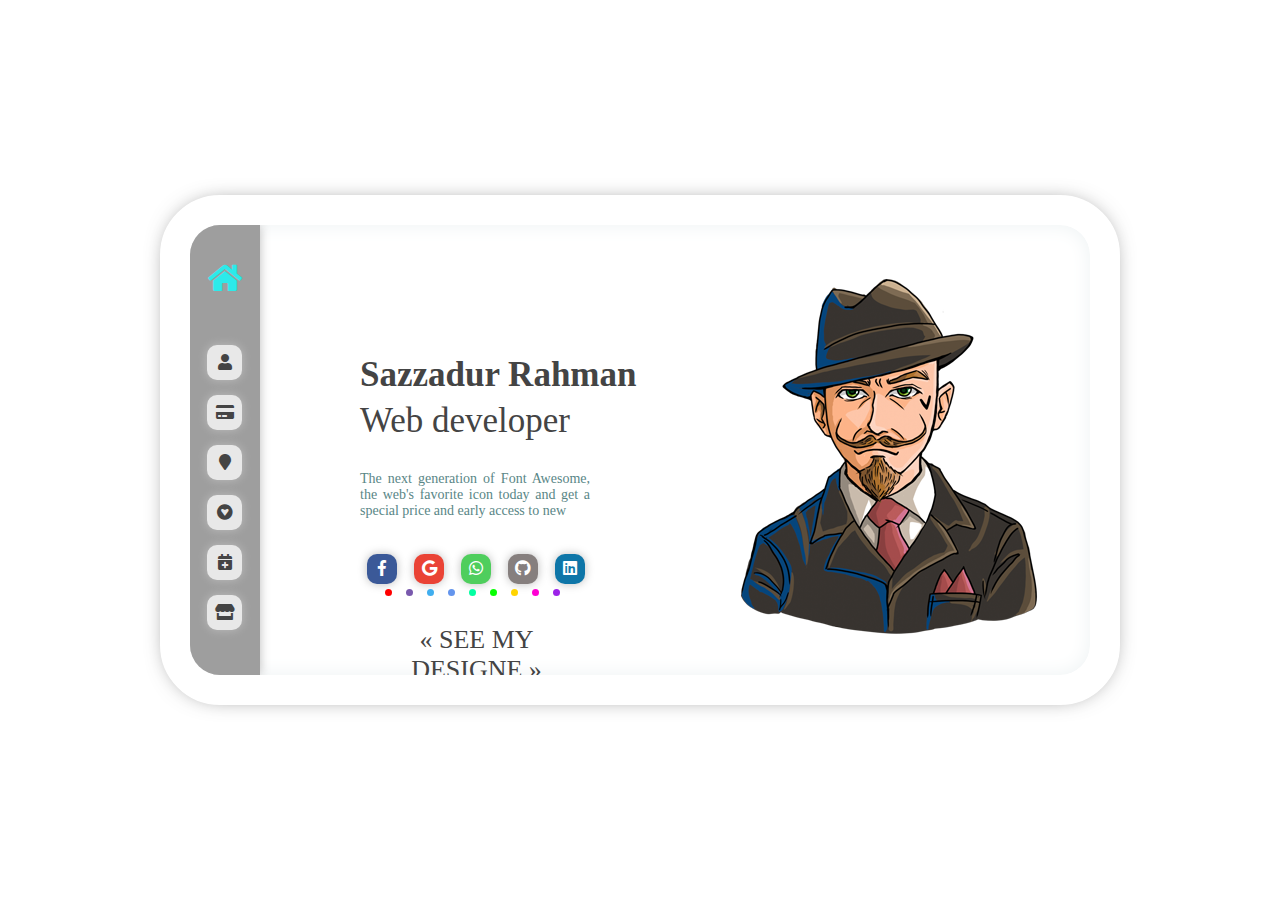
<file: index.html>
<!DOCTYPE html>
<html lang="en">
<head>
  <meta charset="UTF-8">
  <meta name="viewport" content="width=device-width, initial-scale=1.0">
  <meta http-equiv="X-UA-Compatible" content="ie=edge">
  <title>langingpage</title>
  <link rel="stylesheet" href="fontawesome-free\css\all.css">
  <link rel="stylesheet" href="style.css">

</head>
<body>
  <div class="wrapper">
    <div class="socal_icon">
      <div class="home"><i class="fas fa-home fa-fw"></i></div>
      <ul class="menu">
        <li><a href="#"><i class="fas fa-user fa-fw"></i></a></li>
        <li><a href="#"><i class="fas fa-credit-card fa-fw"></i></a></li>
        <li><a href="#"><i class="fas fa-map-marker fa-fw"></i></a></li>
        <li><a href="#"><i class="fab fa-gratipay fa-fw"></i></a></li>
        <li><a href="#"><i class="fas fa-calendar-plus fa-fw"></i></a></li>
        <li><a href="#"><i class="fas fa-store fa-fw"></i></a></li>
      </ul>
    </div>
    <div class="info">
      <h1>Sazzadur Rahman</h1>
      <h3>Web developer</h3>
      <p>The next generation of Font Awesome, the web's favorite icon  today and get a special price and early access to new</p>

      <ul class="info_socal">
        <li><a href="#"><i class="fab fa-facebook-f fa-fw"></i></a></li>
        <li><a href="#"><i class="fab fa-google fa-fw"></i></a></li>
        <li><a href="#"><i class="fab fa-whatsapp fa-fw"></i></a></li>
        <li><a href="#"><i class="fab fa-github fa-fw"></i></a></li>
        <li><a href="#"><i class="fab fa-linkedin fa-fw"></i></a></li>
      </ul>
      <div class="see_designe">
        <ul>
          <li></li>
          <li></li>
          <li></li>
          <li></li>
          <li></li>
          <li></li>
          <li></li>
          <li></li>
          <li></li>
        </ul>
        <a href="sazid\index.html">&#xab; see my designe &#xbb;</a>

      </div>
    </div>
    <div class="my_img">
      <img src="images\avt2.png" alt="">
    </div>
  </div>
</body>
</html>
</file>
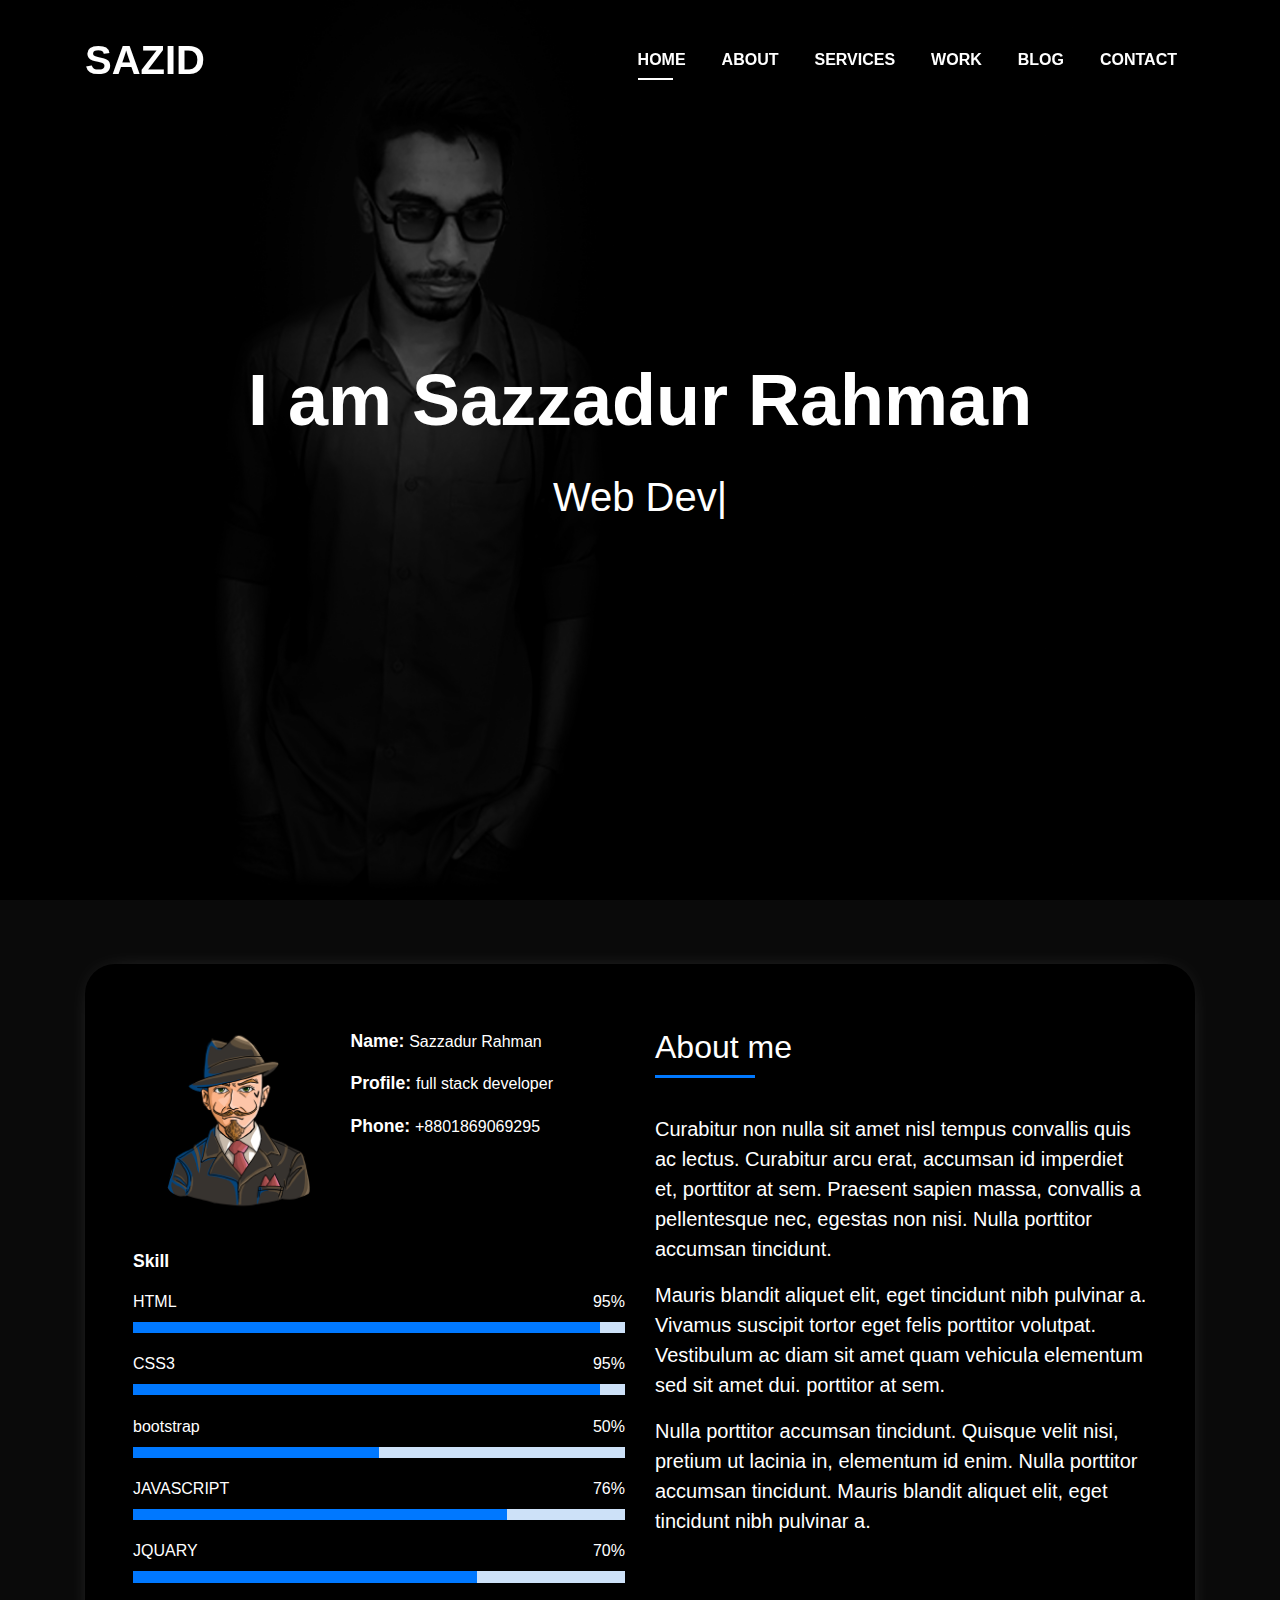
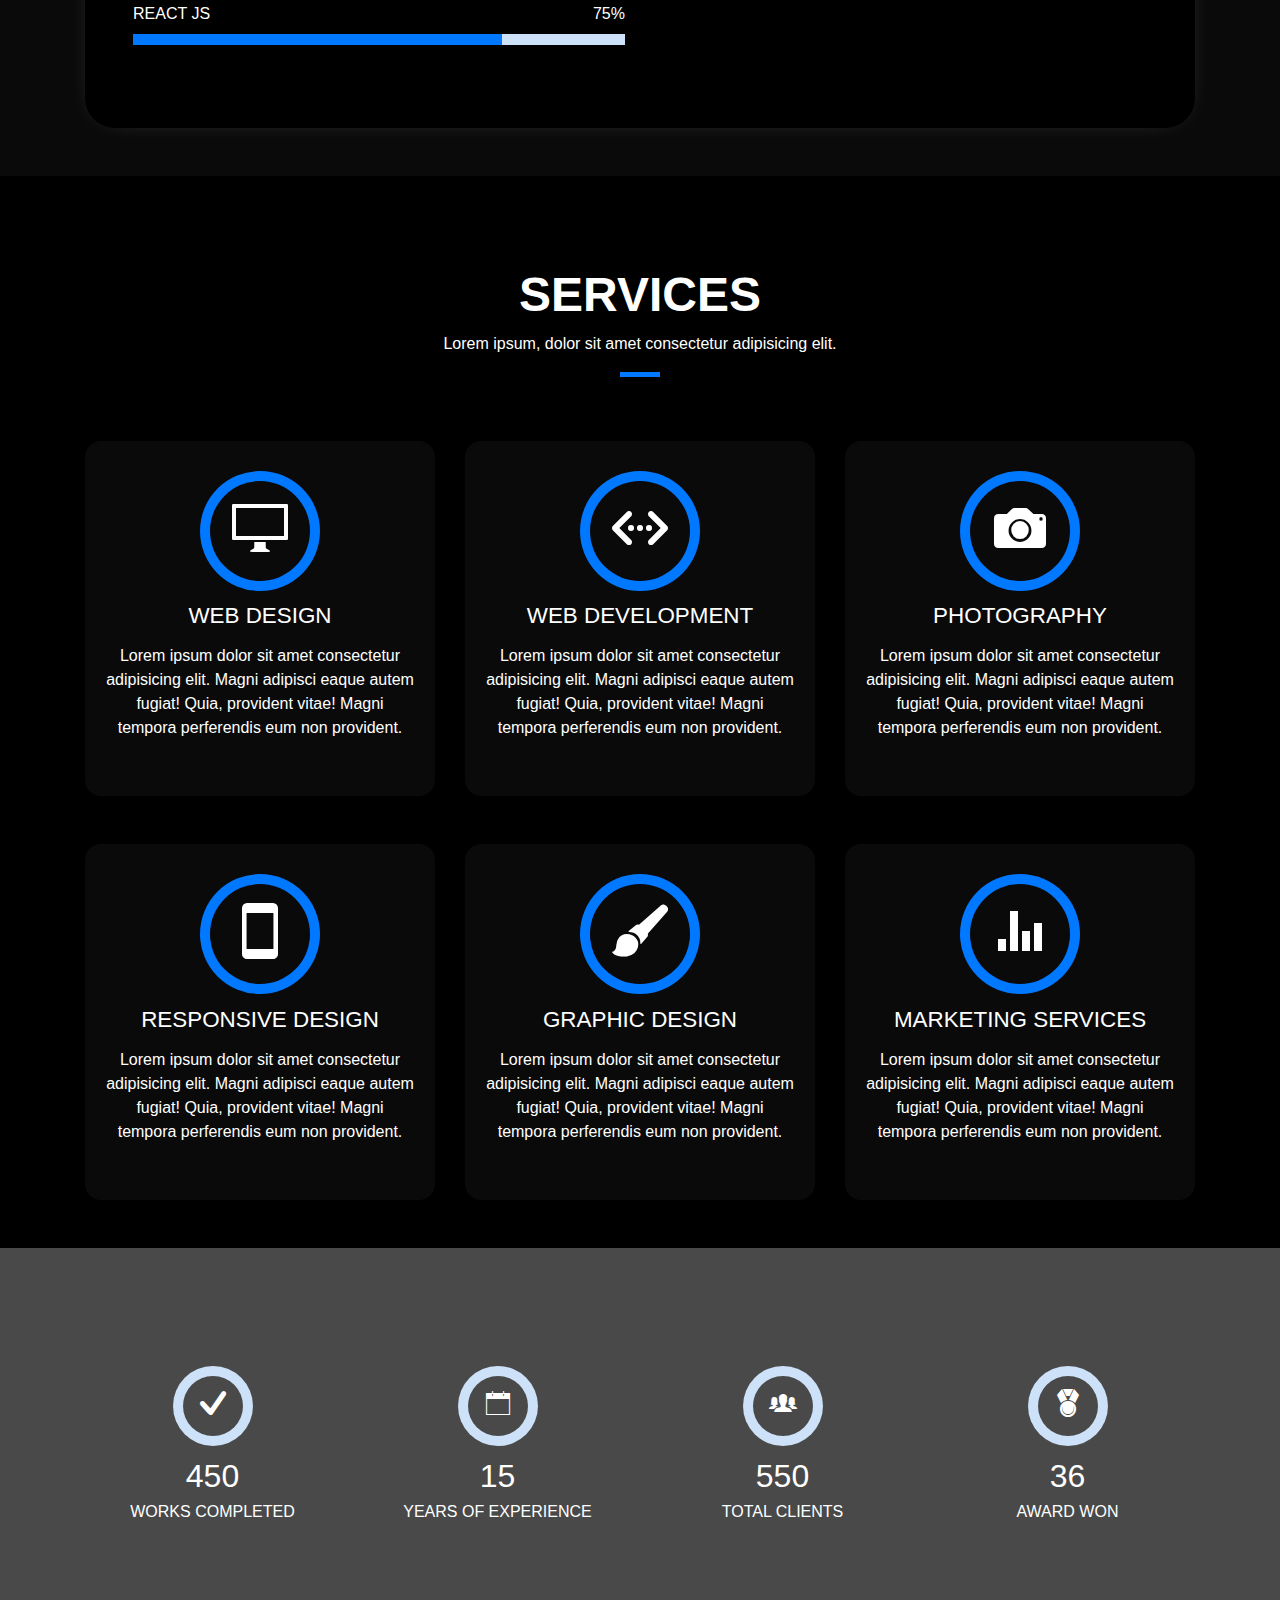
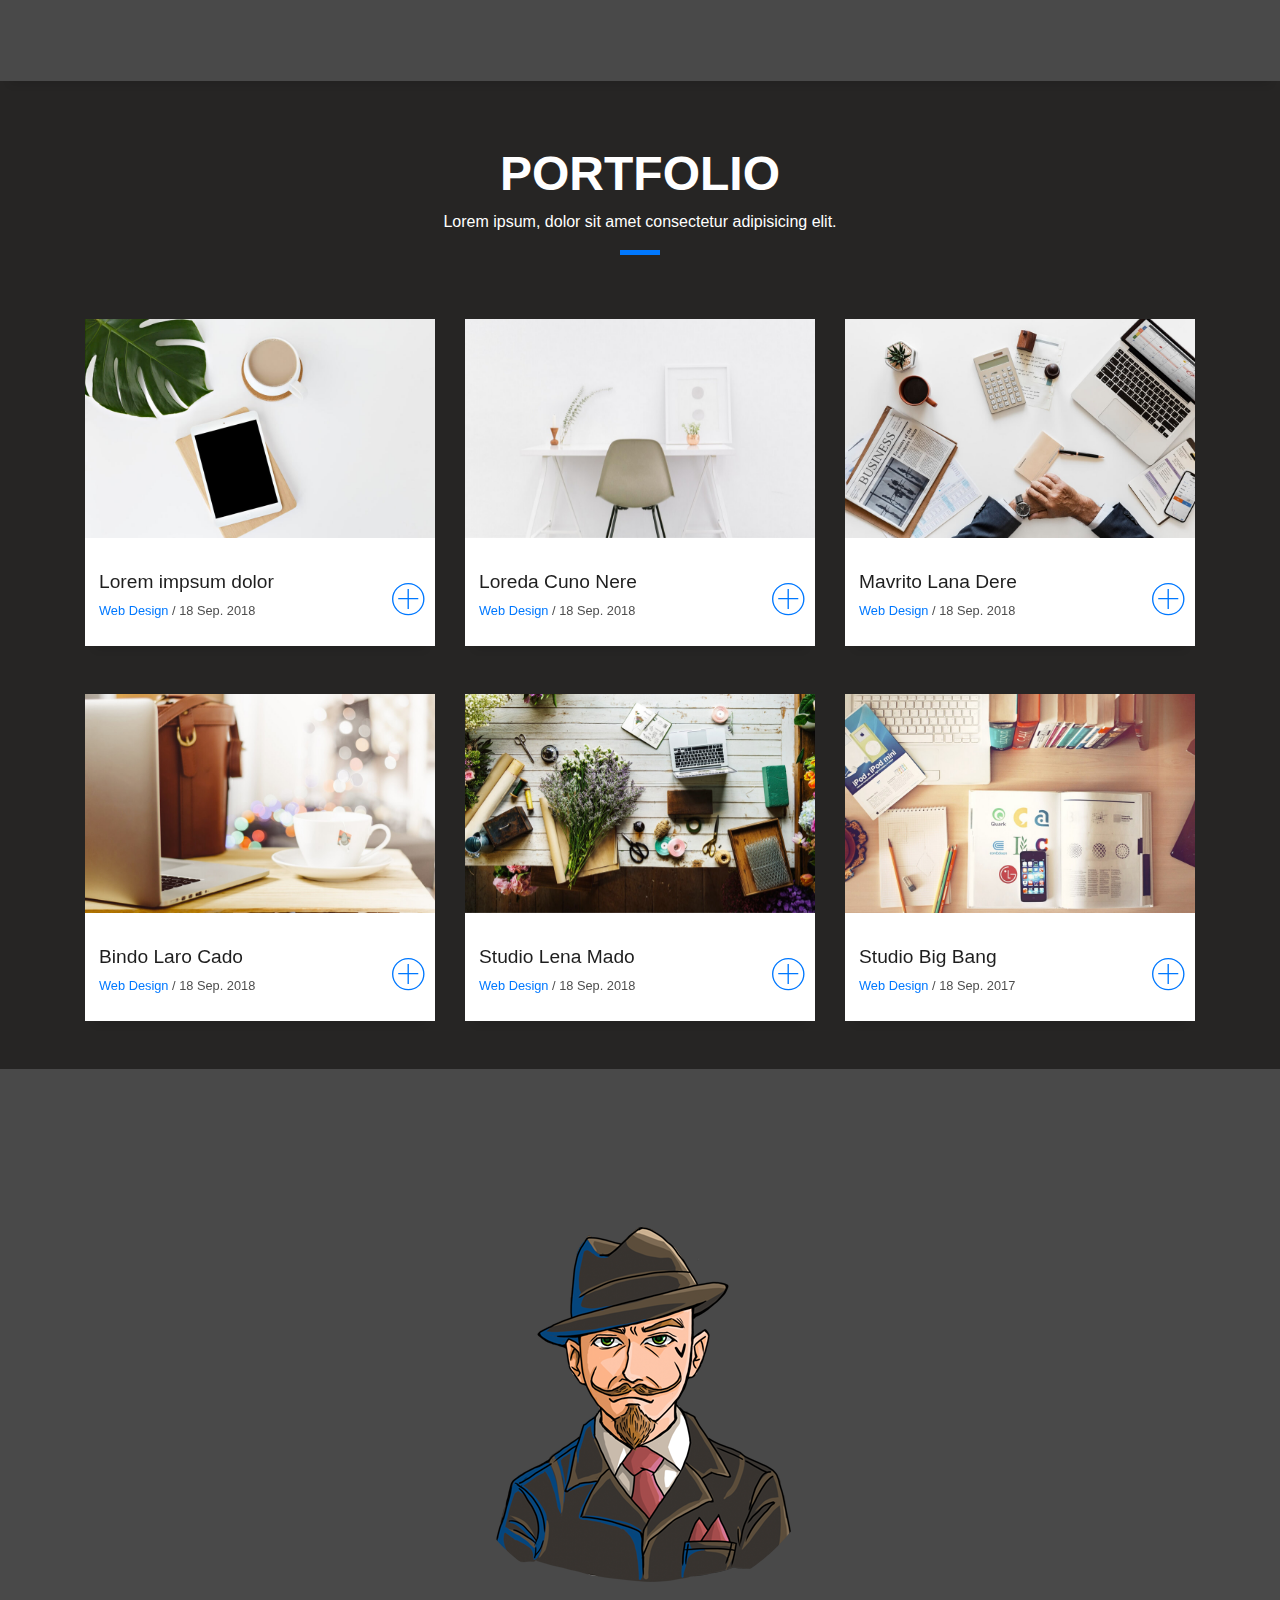
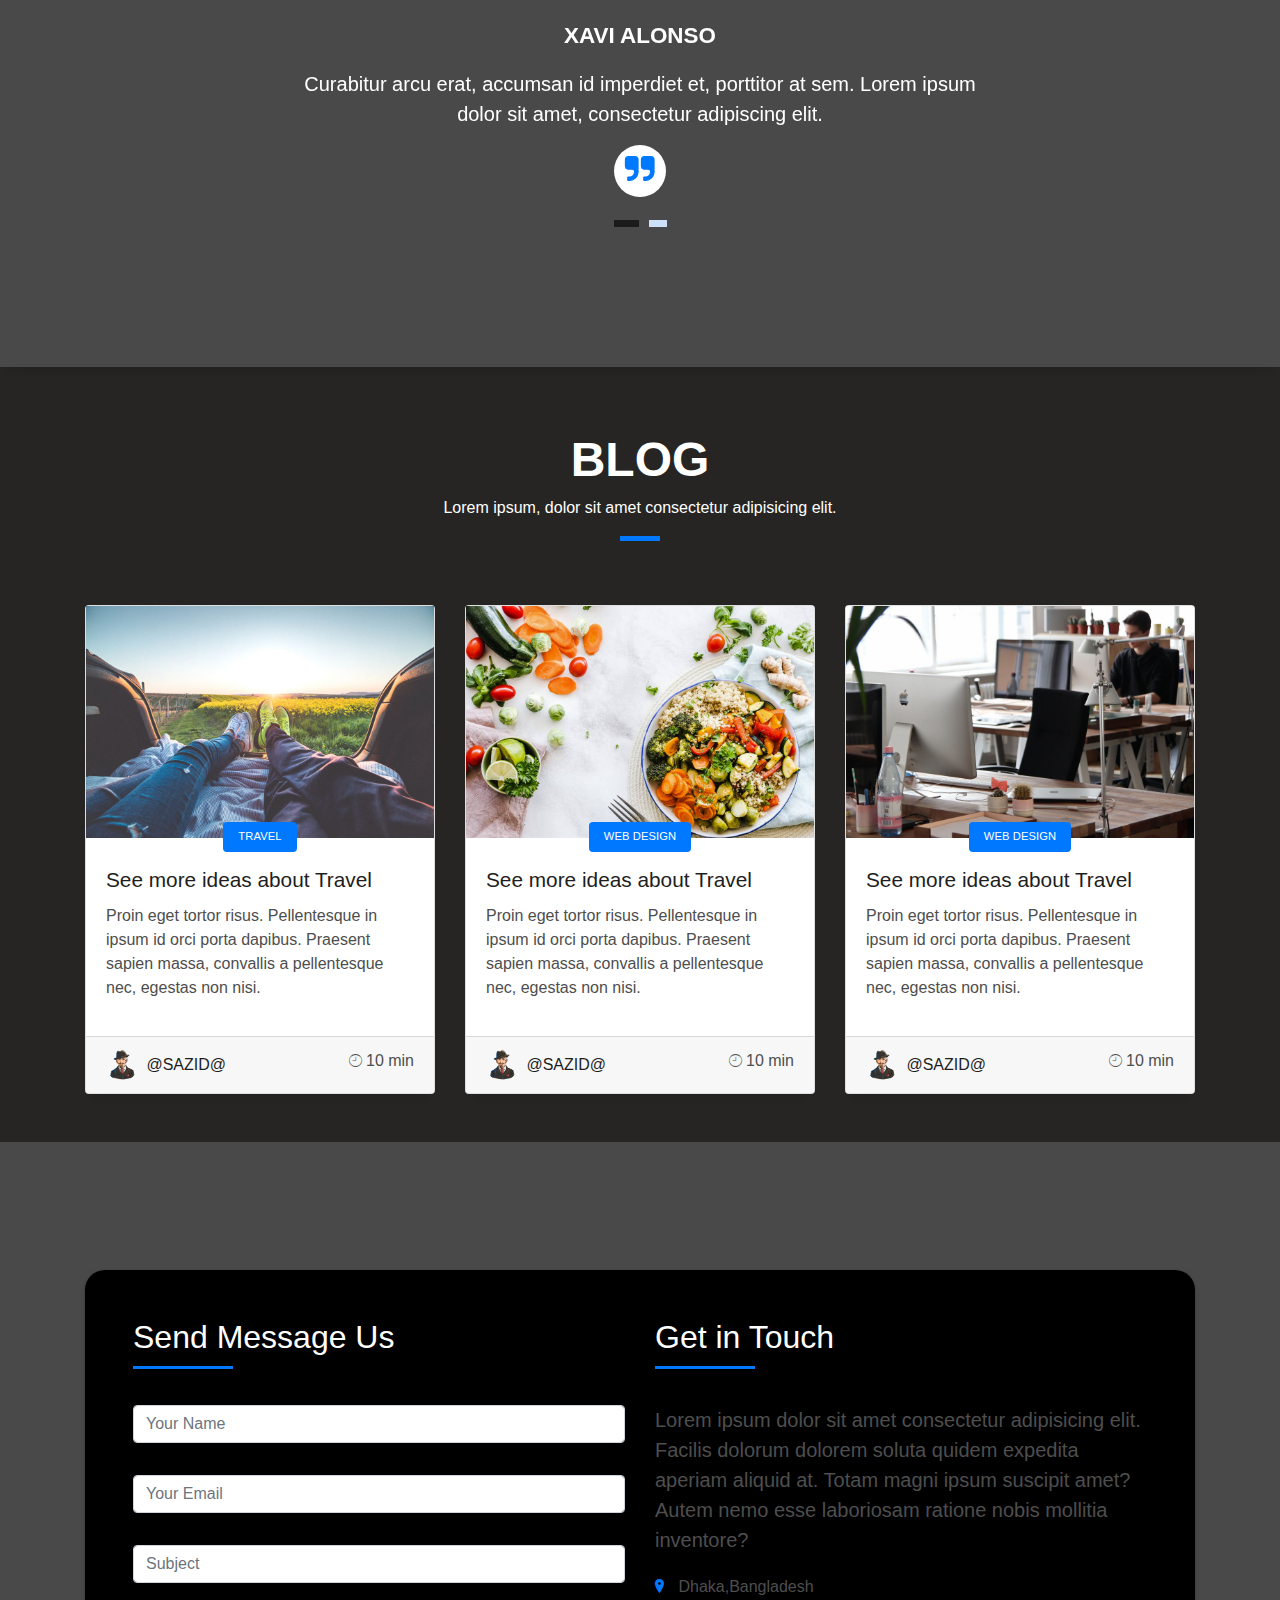
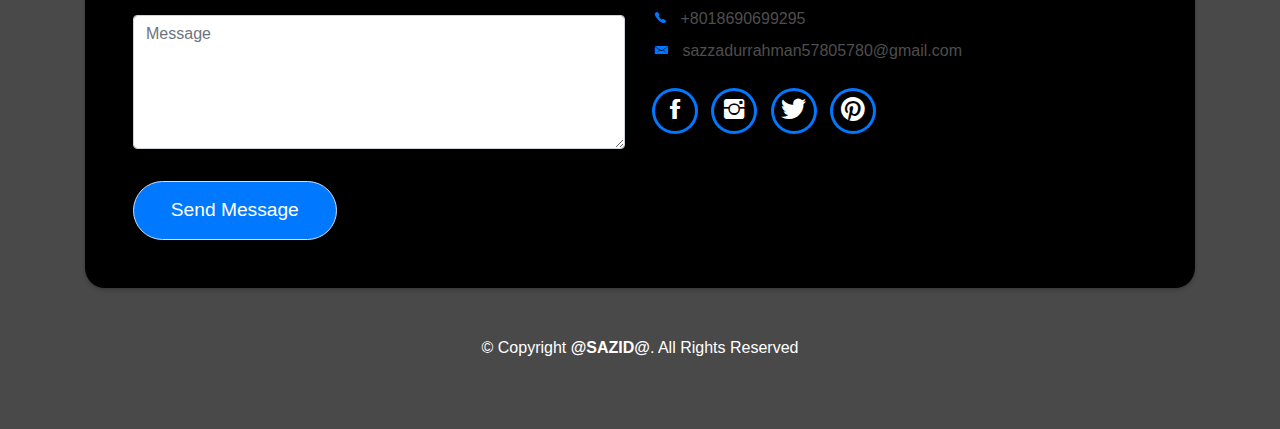
<file: sazid/index.html>
<!DOCTYPE html>
<html lang="en">
<head>
  <meta charset="utf-8">
  <title>Sazzadur Rahman</title>
  <meta content="width=device-width, initial-scale=1.0" name="viewport">

  <!-- Bootstrap CSS File -->
  <link href="lib/bootstrap/css/bootstrap.min.css" rel="stylesheet">

  <!-- Libraries CSS Files -->
  <link href="lib/font-awesome/css/font-awesome.min.css" rel="stylesheet">
  <link href="lib/animate/animate.min.css" rel="stylesheet">
  <link href="lib/ionicons/css/ionicons.min.css" rel="stylesheet">
  <link href="lib/owlcarousel/assets/owl.carousel.min.css" rel="stylesheet">
  <link href="lib/lightbox/css/lightbox.min.css" rel="stylesheet">

  <!-- Main Stylesheet File -->
  <link href="css/style.css" rel="stylesheet">

</head>

<body id="page-top">

  <!--/ Nav Star /-->
  <nav class="navbar navbar-b navbar-trans navbar-expand-md fixed-top" id="mainNav">
    <div class="container">
      <a class="navbar-brand js-scroll" href="../index.html">Sazid</a>
      <button class="navbar-toggler collapsed" type="button" data-toggle="collapse" data-target="#navbarDefault"
        aria-controls="navbarDefault" aria-expanded="false" aria-label="Toggle navigation">
        <span></span>
        <span></span>
        <span></span>
      </button>
      <div class="navbar-collapse collapse justify-content-end" id="navbarDefault">
        <ul class="navbar-nav">
          <li class="nav-item">
            <a class="nav-link js-scroll active" href="#home">Home</a>
          </li>
          <li class="nav-item">
            <a class="nav-link js-scroll" href="#about">About</a>
          </li>
          <li class="nav-item">
            <a class="nav-link js-scroll" href="#service">Services</a>
          </li>
          <li class="nav-item">
            <a class="nav-link js-scroll" href="#work">Work</a>
          </li>
          <li class="nav-item">
            <a class="nav-link js-scroll" href="#blog">Blog</a>
          </li>
          <li class="nav-item">
            <a class="nav-link js-scroll" href="#contact">Contact</a>
          </li>
        </ul>
      </div>
    </div>
  </nav>
  <!--/ Nav End /-->

  <!--/ Intro Skew Star /-->
  <div id="home" class="intro route bg-image_1" style="background-image: url(img/sazid.jpg)">
    <div class="overlay-itro"></div>
    <div class="intro-content display-table">
      <div class="table-cell">
        <div class="container">
          <!--<p class="display-6 color-d">Hello, world!</p>-->
          <h1 class="intro-title mb-4">I am Sazzadur Rahman</h1>
          <p class="intro-subtitle"><span class="text-slider-items">Web Developer,Web Designer,Frontend Developer</span><strong class="text-slider"></strong></p>
          <!-- <p class="pt-3"><a class="btn btn-primary btn js-scroll px-4" href="#about" role="button">Learn More</a></p> -->
        </div>
      </div>
    </div>
  </div>
  <!--/ Intro Skew End /-->

  <section id="about" class="about-mf sect-pt4 route">
    <div class="container">
      <div class="row">
        <div class="col-sm-12">
          <div class="box-shadow-full">
            <div class="row">
              <div class="col-md-6">
                <div class="row">
                  <div class="col-sm-6 col-md-5">
                    <div class="about-img">
                      <img src="img/sazid.png" class="img-fluid rounded b-shadow-a" alt="">
                    </div>
                  </div>
                  <div class="col-sm-6 col-md-7">
                    <div class="about-info">
                      <p><span class="title-s">Name: </span> <span>Sazzadur Rahman</span></p>
                      <p><span class="title-s">Profile: </span> <span>full stack developer</span></p>

                      <p><span class="title-s">Phone: </span> <span>+8801869069295</span></p>
                    </div>
                  </div>
                </div>
                <div class="skill-mf">
                  <p class="title-s">Skill</p>
                  <span>HTML</span> <span class="pull-right">95%</span>
                  <div class="progress">
                    <div class="progress-bar" role="progressbar" style="width: 95%;" aria-valuenow="95" aria-valuemin="0"
                      aria-valuemax="100"></div>
                  </div>
                  <span>CSS3</span> <span class="pull-right">95%</span>
                  <div class="progress">
                    <div class="progress-bar" role="progressbar" style="width: 95%" aria-valuenow="95" aria-valuemin="0"
                      aria-valuemax="100"></div>
                  </div>
                  <span>bootstrap</span> <span class="pull-right">50%</span>
                  <div class="progress">
                    <div class="progress-bar" role="progressbar" style="width: 50%" aria-valuenow="50" aria-valuemin="0"
                      aria-valuemax="100"></div>
                  </div>
                  <span>JAVASCRIPT</span> <span class="pull-right">76%</span>
                  <div class="progress">
                    <div class="progress-bar" role="progressbar" style="width: 76%" aria-valuenow="76" aria-valuemin="0"
                      aria-valuemax="100"></div>
                  </div>
                  <span>JQUARY</span> <span class="pull-right">70%</span>
                  <div class="progress">
                    <div class="progress-bar" role="progressbar" style="width: 70%" aria-valuenow="70" aria-valuemin="0"
                      aria-valuemax="100"></div>
                  </div>
                  <span>REACT JS</span> <span class="pull-right">75%</span>
                  <div class="progress">
                    <div class="progress-bar" role="progressbar" style="width: 75%" aria-valuenow="75" aria-valuemin="0"
                      aria-valuemax="100"></div>
                  </div>
                </div>
              </div>
              <div class="col-md-6">
                <div class="about-me pt-4 pt-md-0">
                  <div class="title-box-2">
                    <h5 class="title-left">
                      About me
                    </h5>
                  </div>
                  <p class="lead">
                    Curabitur non nulla sit amet nisl tempus convallis quis ac lectus. Curabitur arcu erat, accumsan id
                    imperdiet et, porttitor
                    at sem. Praesent sapien massa, convallis a pellentesque nec, egestas non nisi. Nulla
                    porttitor accumsan tincidunt.
                  </p>
                  <p class="lead">
                    Mauris blandit aliquet elit, eget tincidunt nibh pulvinar a. Vivamus suscipit tortor eget felis
                    porttitor volutpat. Vestibulum
                    ac diam sit amet quam vehicula elementum sed sit amet dui. porttitor at sem.
                  </p>
                  <p class="lead">
                    Nulla porttitor accumsan tincidunt. Quisque velit nisi, pretium ut lacinia in, elementum id enim.
                    Nulla porttitor accumsan
                    tincidunt. Mauris blandit aliquet elit, eget tincidunt nibh pulvinar a.
                  </p>
                </div>
              </div>
            </div>
          </div>
        </div>
      </div>
    </div>
  </section>

  <!--/ Section Services Star /-->
  <section id="service" class="services-mf route">
    <div class="container">
      <div class="row">
        <div class="col-sm-12">
          <div class="title-box text-center">
            <h3 class="title-a">
              Services
            </h3>
            <p class="subtitle-a">
              Lorem ipsum, dolor sit amet consectetur adipisicing elit.
            </p>
            <div class="line-mf"></div>
          </div>
        </div>
      </div>
      <div class="row">
        <div class="col-md-4">
          <div class="service-box">
            <div class="service-ico">
              <span class="ico-circle"><i class="ion-monitor"></i></span>
            </div>
            <div class="service-content">
              <h2 class="s-title">Web Design</h2>
              <p class="s-description text-center">
                Lorem ipsum dolor sit amet consectetur adipisicing elit. Magni adipisci eaque autem fugiat! Quia,
                provident vitae! Magni
                tempora perferendis eum non provident.
              </p>
            </div>
          </div>
        </div>
        <div class="col-md-4">
          <div class="service-box">
            <div class="service-ico">
              <span class="ico-circle"><i class="ion-code-working"></i></span>
            </div>
            <div class="service-content">
              <h2 class="s-title">Web Development</h2>
              <p class="s-description text-center">
                Lorem ipsum dolor sit amet consectetur adipisicing elit. Magni adipisci eaque autem fugiat! Quia,
                provident vitae! Magni
                tempora perferendis eum non provident.
              </p>
            </div>
          </div>
        </div>
        <div class="col-md-4">
          <div class="service-box">
            <div class="service-ico">
              <span class="ico-circle"><i class="ion-camera"></i></span>
            </div>
            <div class="service-content">
              <h2 class="s-title">Photography</h2>
              <p class="s-description text-center">
                Lorem ipsum dolor sit amet consectetur adipisicing elit. Magni adipisci eaque autem fugiat! Quia,
                provident vitae! Magni
                tempora perferendis eum non provident.
              </p>
            </div>
          </div>
        </div>
        <div class="col-md-4">
          <div class="service-box">
            <div class="service-ico">
              <span class="ico-circle"><i class="ion-android-phone-portrait"></i></span>
            </div>
            <div class="service-content">
              <h2 class="s-title">Responsive Design</h2>
              <p class="s-description text-center">
                Lorem ipsum dolor sit amet consectetur adipisicing elit. Magni adipisci eaque autem fugiat! Quia,
                provident vitae! Magni
                tempora perferendis eum non provident.
              </p>
            </div>
          </div>
        </div>
        <div class="col-md-4">
          <div class="service-box">
            <div class="service-ico">
              <span class="ico-circle"><i class="ion-paintbrush"></i></span>
            </div>
            <div class="service-content">
              <h2 class="s-title">Graphic Design</h2>
              <p class="s-description text-center">
                Lorem ipsum dolor sit amet consectetur adipisicing elit. Magni adipisci eaque autem fugiat! Quia,
                provident vitae! Magni
                tempora perferendis eum non provident.
              </p>
            </div>
          </div>
        </div>
        <div class="col-md-4">
          <div class="service-box">
            <div class="service-ico">
              <span class="ico-circle"><i class="ion-stats-bars"></i></span>
            </div>
            <div class="service-content">
              <h2 class="s-title">Marketing Services</h2>
              <p class="s-description text-center">
                Lorem ipsum dolor sit amet consectetur adipisicing elit. Magni adipisci eaque autem fugiat! Quia,
                provident vitae! Magni
                tempora perferendis eum non provident.
              </p>
            </div>
          </div>
        </div>
      </div>
    </div>
  </section>
  <!--/ Section Services End /-->

  <div class="section-counter paralax-mf bg-image" style="background-image: url(img/counters-bg.jpg)">
    <div class="overlay-mf"></div>
    <div class="container">
      <div class="row">
        <div class="col-sm-3 col-lg-3">
          <div class="counter-box">
            <div class="counter-ico">
              <span class="ico-circle"><i class="ion-checkmark-round"></i></span>
            </div>
            <div class="counter-num">
              <p class="counter">450</p>
              <span class="counter-text">WORKS COMPLETED</span>
            </div>
          </div>
        </div>
        <div class="col-sm-3 col-lg-3">
          <div class="counter-box pt-4 pt-md-0">
            <div class="counter-ico">
              <span class="ico-circle"><i class="ion-ios-calendar-outline"></i></span>
            </div>
            <div class="counter-num">
              <p class="counter">15</p>
              <span class="counter-text">YEARS OF EXPERIENCE</span>
            </div>
          </div>
        </div>
        <div class="col-sm-3 col-lg-3">
          <div class="counter-box pt-4 pt-md-0">
            <div class="counter-ico">
              <span class="ico-circle"><i class="ion-ios-people"></i></span>
            </div>
            <div class="counter-num">
              <p class="counter">550</p>
              <span class="counter-text">TOTAL CLIENTS</span>
            </div>
          </div>
        </div>
        <div class="col-sm-3 col-lg-3">
          <div class="counter-box pt-4 pt-md-0">
            <div class="counter-ico">
              <span class="ico-circle"><i class="ion-ribbon-a"></i></span>
            </div>
            <div class="counter-num">
              <p class="counter">36</p>
              <span class="counter-text">AWARD WON</span>
            </div>
          </div>
        </div>
      </div>
    </div>
  </div>

  <!--/ Section Portfolio Star /-->
  <section id="work" class="portfolio-mf sect-pt4 route">
    <div class="container">
      <div class="row">
        <div class="col-sm-12">
          <div class="title-box text-center">
            <h3 class="title-a">
              Portfolio
            </h3>
            <p class="subtitle-a">
              Lorem ipsum, dolor sit amet consectetur adipisicing elit.
            </p>
            <div class="line-mf"></div>
          </div>
        </div>
      </div>
      <div class="row">
        <div class="col-md-4">
          <div class="work-box">
            <a href="img/work-1.jpg" data-lightbox="gallery-mf">
              <div class="work-img">
                <img src="img/work-1.jpg" alt="" class="img-fluid">
              </div>
              <div class="work-content">
                <div class="row">
                  <div class="col-sm-8">
                    <h2 class="w-title">Lorem impsum dolor</h2>
                    <div class="w-more">
                      <span class="w-ctegory">Web Design</span> / <span class="w-date">18 Sep. 2018</span>
                    </div>
                  </div>
                  <div class="col-sm-4">
                    <div class="w-like">
                      <span class="ion-ios-plus-outline"></span>
                    </div>
                  </div>
                </div>
              </div>
            </a>
          </div>
        </div>
        <div class="col-md-4">
          <div class="work-box">
            <a href="img/work-2.jpg" data-lightbox="gallery-mf">
              <div class="work-img">
                <img src="img/work-2.jpg" alt="" class="img-fluid">
              </div>
              <div class="work-content">
                <div class="row">
                  <div class="col-sm-8">
                    <h2 class="w-title">Loreda Cuno Nere</h2>
                    <div class="w-more">
                      <span class="w-ctegory">Web Design</span> / <span class="w-date">18 Sep. 2018</span>
                    </div>
                  </div>
                  <div class="col-sm-4">
                    <div class="w-like">
                      <span class="ion-ios-plus-outline"></span>
                    </div>
                  </div>
                </div>
              </div>
            </a>
          </div>
        </div>
        <div class="col-md-4">
          <div class="work-box">
            <a href="img/work-3.jpg" data-lightbox="gallery-mf">
              <div class="work-img">
                <img src="img/work-3.jpg" alt="" class="img-fluid">
              </div>
              <div class="work-content">
                <div class="row">
                  <div class="col-sm-8">
                    <h2 class="w-title">Mavrito Lana Dere</h2>
                    <div class="w-more">
                      <span class="w-ctegory">Web Design</span> / <span class="w-date">18 Sep. 2018</span>
                    </div>
                  </div>
                  <div class="col-sm-4">
                    <div class="w-like">
                      <span class="ion-ios-plus-outline"></span>
                    </div>
                  </div>
                </div>
              </div>
            </a>
          </div>
        </div>
        <div class="col-md-4">
          <div class="work-box">
            <a href="img/work-4.jpg" data-lightbox="gallery-mf">
              <div class="work-img">
                <img src="img/work-4.jpg" alt="" class="img-fluid">
              </div>
              <div class="work-content">
                <div class="row">
                  <div class="col-sm-8">
                    <h2 class="w-title">Bindo Laro Cado</h2>
                    <div class="w-more">
                      <span class="w-ctegory">Web Design</span> / <span class="w-date">18 Sep. 2018</span>
                    </div>
                  </div>
                  <div class="col-sm-4">
                    <div class="w-like">
                      <span class="ion-ios-plus-outline"></span>
                    </div>
                  </div>
                </div>
              </div>
            </a>
          </div>
        </div>
        <div class="col-md-4">
          <div class="work-box">
            <a href="img/work-5.jpg" data-lightbox="gallery-mf">
              <div class="work-img">
                <img src="img/work-5.jpg" alt="" class="img-fluid">
              </div>
              <div class="work-content">
                <div class="row">
                  <div class="col-sm-8">
                    <h2 class="w-title">Studio Lena Mado</h2>
                    <div class="w-more">
                      <span class="w-ctegory">Web Design</span> / <span class="w-date">18 Sep. 2018</span>
                    </div>
                  </div>
                  <div class="col-sm-4">
                    <div class="w-like">
                      <span class="ion-ios-plus-outline"></span>
                    </div>
                  </div>
                </div>
              </div>
            </a>
          </div>
        </div>
        <div class="col-md-4">
          <div class="work-box">
            <a href="img/work-6.jpg" data-lightbox="gallery-mf">
              <div class="work-img">
                <img src="img/work-6.jpg" alt="" class="img-fluid">
              </div>
              <div class="work-content">
                <div class="row">
                  <div class="col-sm-8">
                    <h2 class="w-title">Studio Big Bang</h2>
                    <div class="w-more">
                      <span class="w-ctegory">Web Design</span> / <span class="w-date">18 Sep. 2017</span>
                    </div>
                  </div>
                  <div class="col-sm-4">
                    <div class="w-like">
                      <span class="ion-ios-plus-outline"></span>
                    </div>
                  </div>
                </div>
              </div>
            </a>
          </div>
        </div>

      </div>
    </div>
  </section>
  <!--/ Section Portfolio End /-->

  <!--/ Section Testimonials Star /-->
  <div class="testimonials paralax-mf bg-image" style="background-image: url(img/overlay-bg.jpg)">
    <div class="overlay-mf"></div>
    <div class="container">
      <div class="row">
        <div class="col-md-12">
          <div id="testimonial-mf" class="owl-carousel owl-theme">
            <div class="testimonial-box">
              <div class="author-test">
                <img src="img/sazid.png" alt="" class="rounded-circle b-shadow-a">
                <span class="author">Xavi Alonso</span>
              </div>
              <div class="content-test">
                <p class="description lead">
                  Curabitur arcu erat, accumsan id imperdiet et, porttitor at sem. Lorem ipsum dolor sit amet,
                  consectetur adipiscing elit.
                </p>
                <span class="comit"><i class="fa fa-quote-right"></i></span>
              </div>
            </div>
            <div class="testimonial-box">
              <div class="author-test">
                <img src="img/sazid.png" alt="" class="rounded-circle b-shadow-a">
                <span class="author">Marta Socrate</span>
              </div>
              <div class="content-test">
                <p class="description lead">
                  Curabitur arcu erat, accumsan id imperdiet et, porttitor at sem. Lorem ipsum dolor sit amet,
                  consectetur adipiscing elit.
                </p>
                <span class="comit"><i class="fa fa-quote-right"></i></span>
              </div>
            </div>
          </div>
        </div>
      </div>
    </div>
  </div>

  <!--/ Section Blog Star /-->
  <section id="blog" class="blog-mf sect-pt4 route">
    <div class="container">
      <div class="row">
        <div class="col-sm-12">
          <div class="title-box text-center">
            <h3 class="title-a">
              Blog
            </h3>
            <p class="subtitle-a">
              Lorem ipsum, dolor sit amet consectetur adipisicing elit.
            </p>
            <div class="line-mf"></div>
          </div>
        </div>
      </div>
      <div class="row">
        <div class="col-md-4">
          <div class="card card-blog">
            <div class="card-img">
              <a href="blog-single.html"><img src="img/post-1.jpg" alt="" class="img-fluid"></a>
            </div>
            <div class="card-body">
              <div class="card-category-box">
                <div class="card-category">
                  <h6 class="category">Travel</h6>
                </div>
              </div>
              <h3 class="card-title"><a href="blog-single.html">See more ideas about Travel</a></h3>
              <p class="card-description">
                Proin eget tortor risus. Pellentesque in ipsum id orci porta dapibus. Praesent sapien massa, convallis
                a pellentesque nec,
                egestas non nisi.
              </p>
            </div>
            <div class="card-footer">
              <div class="post-author">
                <a href="#">
                  <img src="img/sazid.png" alt="" class="avatar rounded-circle">
                  <span class="author">@SAZID@</span>
                </a>
              </div>
              <div class="post-date">
                <span class="ion-ios-clock-outline"></span> 10 min
              </div>
            </div>
          </div>
        </div>
        <div class="col-md-4">
          <div class="card card-blog">
            <div class="card-img">
              <a href="blog-single.html"><img src="img/post-2.jpg" alt="" class="img-fluid"></a>
            </div>
            <div class="card-body">
              <div class="card-category-box">
                <div class="card-category">
                  <h6 class="category">Web Design</h6>
                </div>
              </div>
              <h3 class="card-title"><a href="blog-single.html">See more ideas about Travel</a></h3>
              <p class="card-description">
                Proin eget tortor risus. Pellentesque in ipsum id orci porta dapibus. Praesent sapien massa, convallis
                a pellentesque nec,
                egestas non nisi.
              </p>
            </div>
            <div class="card-footer">
              <div class="post-author">
                <a href="#">
                  <img src="img/sazid.png" alt="" class="avatar rounded-circle">
                  <span class="author">@SAZID@</span>
                </a>
              </div>
              <div class="post-date">
                <span class="ion-ios-clock-outline"></span> 10 min
              </div>
            </div>
          </div>
        </div>
        <div class="col-md-4">
          <div class="card card-blog">
            <div class="card-img">
              <a href="blog-single.html"><img src="img/post-3.jpg" alt="" class="img-fluid"></a>
            </div>
            <div class="card-body">
              <div class="card-category-box">
                <div class="card-category">
                  <h6 class="category">Web Design</h6>
                </div>
              </div>
              <h3 class="card-title"><a href="blog-single.html">See more ideas about Travel</a></h3>
              <p class="card-description">
                Proin eget tortor risus. Pellentesque in ipsum id orci porta dapibus. Praesent sapien massa, convallis
                a pellentesque nec,
                egestas non nisi.
              </p>
            </div>
            <div class="card-footer">
              <div class="post-author">
                <a href="#">
                  <img src="img/sazid.png" alt="" class="avatar rounded-circle">
                  <span class="author">@SAZID@</span>
                </a>
              </div>
              <div class="post-date">
                <span class="ion-ios-clock-outline"></span> 10 min
              </div>
            </div>
          </div>
        </div>
      </div>
    </div>
  </section>
  <!--/ Section Blog End /-->

  <!--/ Section Contact-Footer Star /-->
  <section class="paralax-mf footer-paralax bg-image sect-mt4 route" style="background-image: url(img/overlay-bg.jpg)">
    <div class="overlay-mf"></div>
    <div class="container">
      <div class="row">
        <div class="col-sm-12">
          <div class="contact-mf">
            <div id="contact" class="box-shadow-full">
              <div class="row">
                <div class="col-md-6">
                  <div class="title-box-2">
                    <h5 class="title-left">
                      Send Message Us
                    </h5>
                  </div>
                  <div>
                      <form action="" method="post" role="form" class="contactForm">
                      <div id="sendmessage">Your message has been sent. Thank you!</div>
                      <div id="errormessage"></div>
                      <div class="row">
                        <div class="col-md-12 mb-3">
                          <div class="form-group">
                            <input type="text" name="name" class="form-control" id="name" placeholder="Your Name" data-rule="minlen:4" data-msg="Please enter at least 4 chars" />
                            <div class="validation"></div>
                          </div>
                        </div>
                        <div class="col-md-12 mb-3">
                          <div class="form-group">
                            <input type="email" class="form-control" name="email" id="email" placeholder="Your Email" data-rule="email" data-msg="Please enter a valid email" />
                            <div class="validation"></div>
                          </div>
                        </div>
                        <div class="col-md-12 mb-3">
                            <div class="form-group">
                              <input type="text" class="form-control" name="subject" id="subject" placeholder="Subject" data-rule="minlen:4" data-msg="Please enter at least 8 chars of subject" />
                              <div class="validation"></div>
                            </div>
                        </div>
                        <div class="col-md-12 mb-3">
                          <div class="form-group">
                            <textarea class="form-control" name="message" rows="5" data-rule="required" data-msg="Please write something for us" placeholder="Message"></textarea>
                            <div class="validation"></div>
                          </div>
                        </div>
                        <div class="col-md-12">
                          <button type="submit" class="button button-a button-big button-rouded">Send Message</button>
                        </div>
                      </div>
                    </form>
                  </div>
                </div>
                <div class="col-md-6">
                  <div class="title-box-2 pt-4 pt-md-0">
                    <h5 class="title-left">
                      Get in Touch
                    </h5>
                  </div>
                  <div class="more-info">
                    <p class="lead">
                      Lorem ipsum dolor sit amet consectetur adipisicing elit. Facilis dolorum dolorem soluta quidem
                      expedita aperiam aliquid at.
                      Totam magni ipsum suscipit amet? Autem nemo esse laboriosam ratione nobis
                      mollitia inventore?
                    </p>
                    <ul class="list-ico">
                      <li><span class="ion-ios-location"></span> Dhaka,Bangladesh</li>
                      <li><span class="ion-ios-telephone"></span> +8018690699295</li>
                      <li><span class="ion-email"></span> sazzadurrahman57805780@gmail.com</li>
                    </ul>
                  </div>
                  <div class="socials">
                    <ul>
                      <li><a href=""><span class="ico-circle"><i class="ion-social-facebook"></i></span></a></li>
                      <li><a href=""><span class="ico-circle"><i class="ion-social-instagram"></i></span></a></li>
                      <li><a href=""><span class="ico-circle"><i class="ion-social-twitter"></i></span></a></li>
                      <li><a href=""><span class="ico-circle"><i class="ion-social-pinterest"></i></span></a></li>
                    </ul>
                  </div>
                </div>
              </div>
            </div>
          </div>
        </div>
      </div>
    </div>
    <footer>
      <div class="container">
        <div class="row">
          <div class="col-sm-12">
            <div class="copyright-box">
              <p class="copyright">&copy; Copyright <strong>@SAZID@</strong>. All Rights Reserved</p>
            </div>
          </div>
        </div>
      </div>
    </footer>
  </section>
  <!--/ Section Contact-footer End /-->


  <!-- JavaScript Libraries -->
  <script src="lib/jquery/jquery.min.js"></script>
  <script src="lib/jquery/jquery-migrate.min.js"></script>
  <script src="lib/popper/popper.min.js"></script>
  <script src="lib/bootstrap/js/bootstrap.min.js"></script>
  <script src="lib/easing/easing.min.js"></script>
  <script src="lib/counterup/jquery.waypoints.min.js"></script>
  <script src="lib/counterup/jquery.counterup.js"></script>
  <script src="lib/owlcarousel/owl.carousel.min.js"></script>
  <script src="lib/lightbox/js/lightbox.min.js"></script>
  <script src="lib/typed/typed.min.js"></script>
  <!-- Contact Form JavaScript File -->
  <script src="contactform/contactform.js"></script>

  <!-- Template Main Javascript File -->
  <script src="js/main.js"></script>

</body>
</html>
</file>
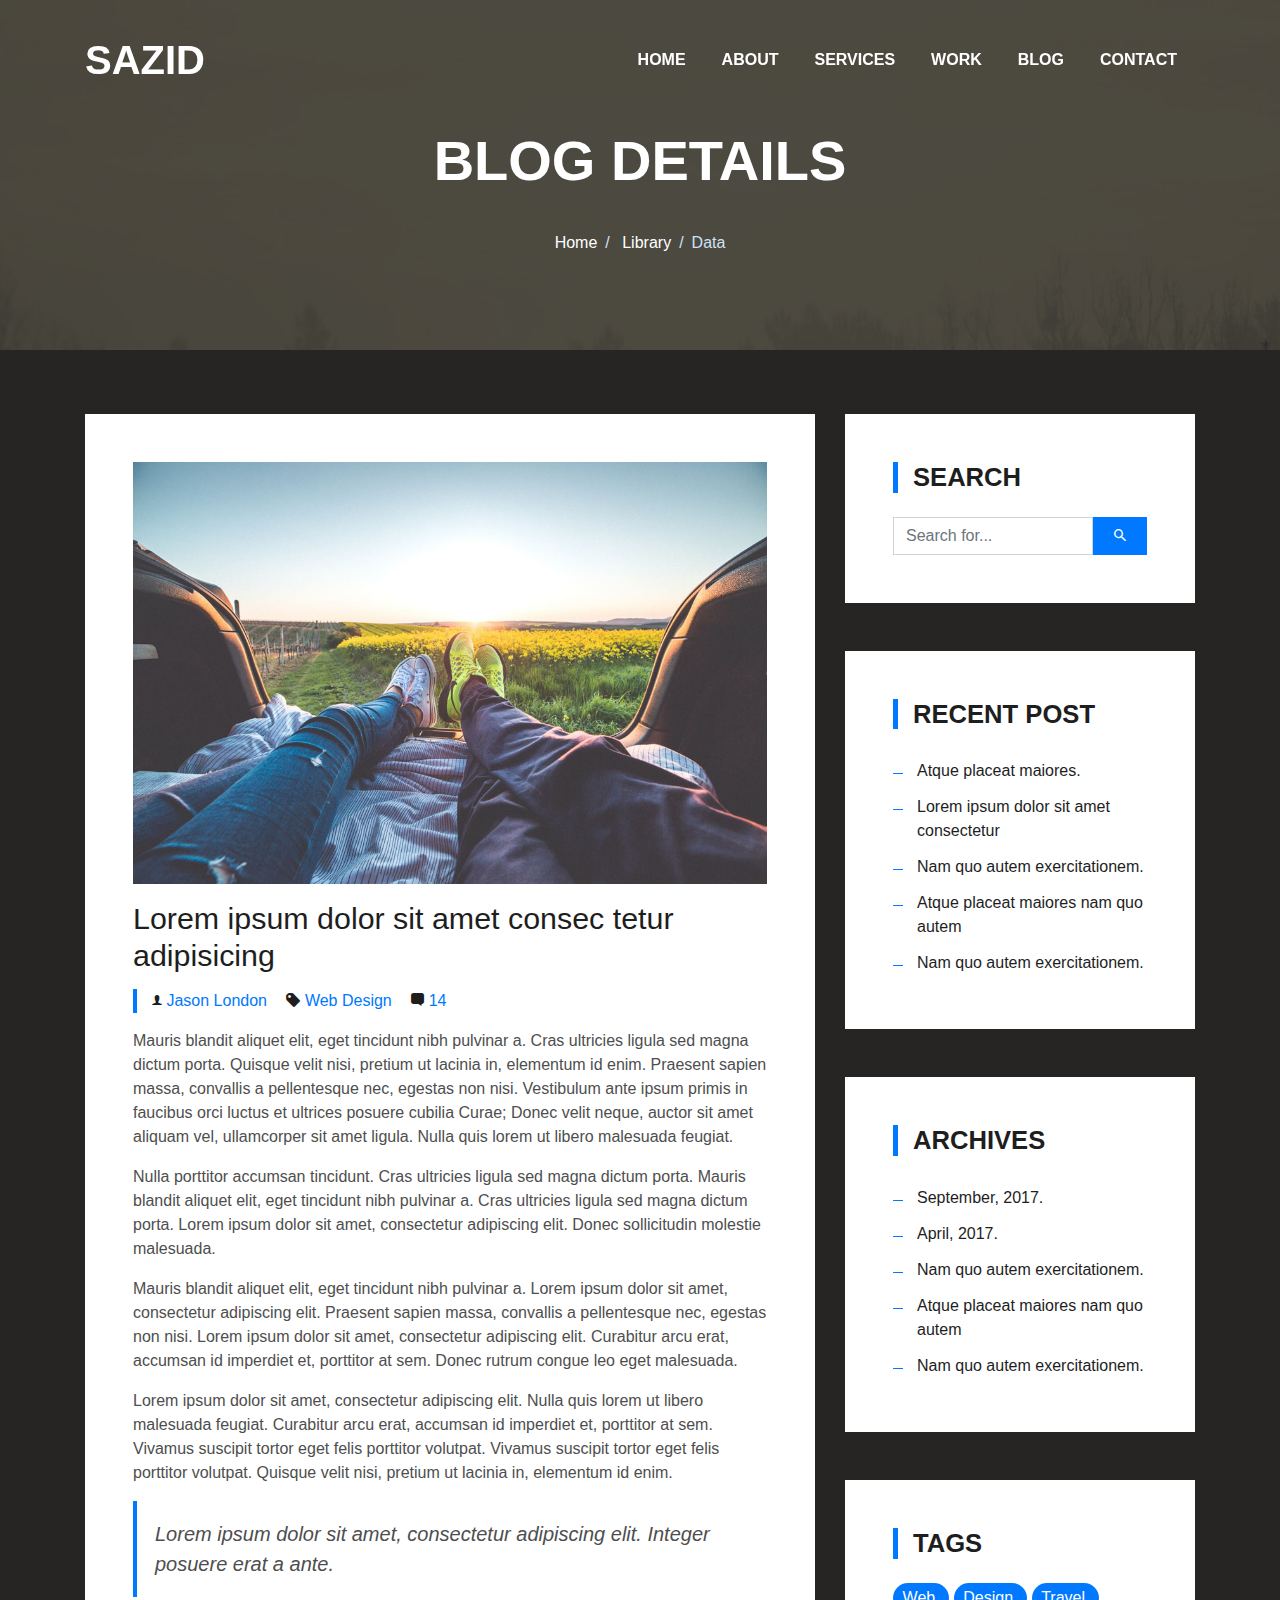
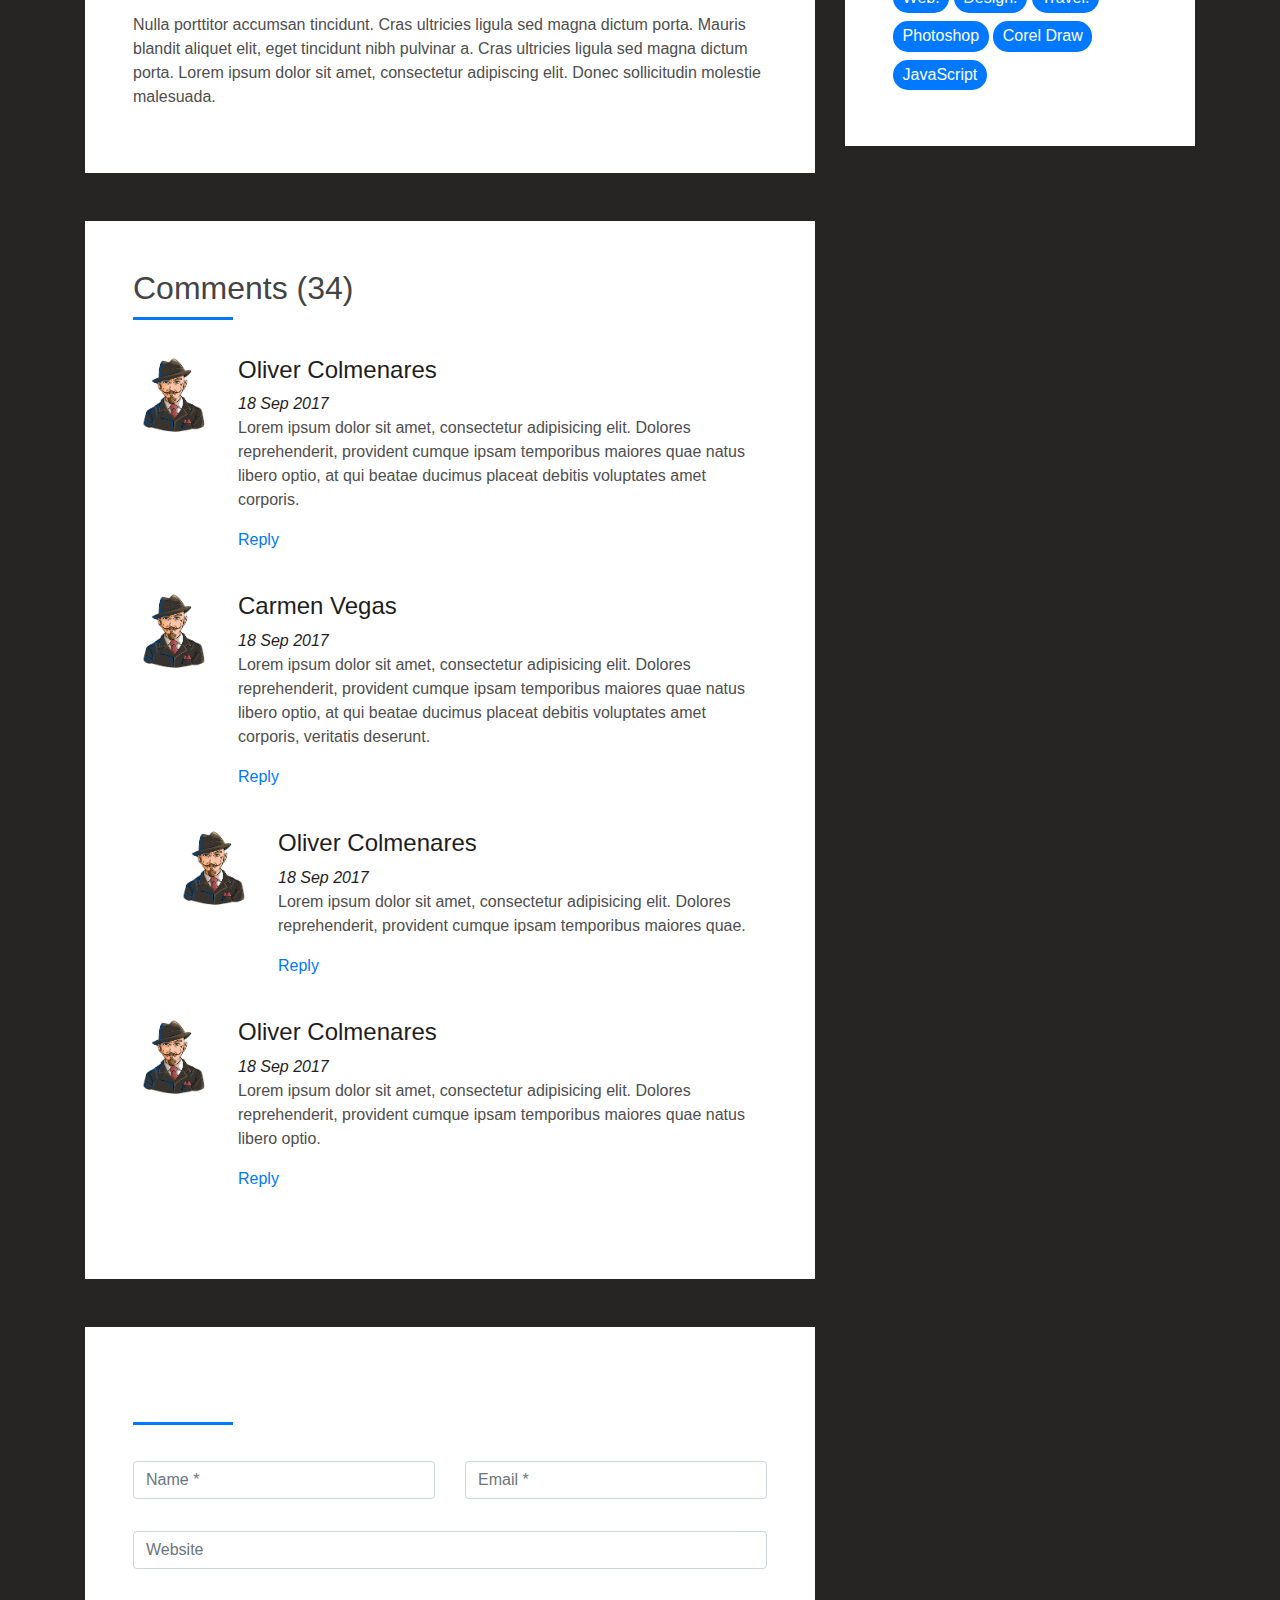
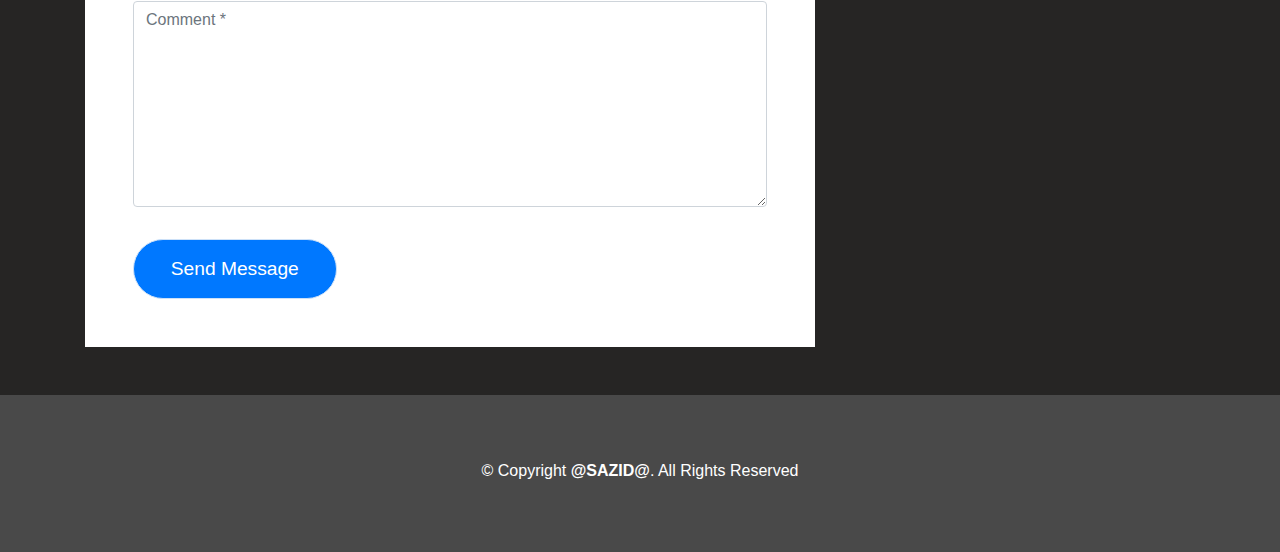
<file: sazid/blog-single.html>
<!DOCTYPE html>
<html lang="en">
<head>
  <meta charset="utf-8">
  <title>Sazzadur Rahman</title>
  <meta content="width=device-width, initial-scale=1.0" name="viewport">

  <!-- Bootstrap CSS File -->
  <link href="lib/bootstrap/css/bootstrap.min.css" rel="stylesheet">

  <!-- Libraries CSS Files -->
  <link href="lib/font-awesome/css/font-awesome.min.css" rel="stylesheet">
  <link href="lib/animate/animate.min.css" rel="stylesheet">
  <link href="lib/ionicons/css/ionicons.min.css" rel="stylesheet">
  <link href="lib/owlcarousel/assets/owl.carousel.min.css" rel="stylesheet">
  <link href="lib/lightbox/css/lightbox.min.css" rel="stylesheet">

  <!-- Main Stylesheet File -->
  <link href="css/style.css" rel="stylesheet">
</head>

<body>
  <!--/ Nav Star /-->
  <nav class="navbar navbar-b navbar-trans navbar-expand-md fixed-top" id="mainNav">
    <div class="container">
      <a class="navbar-brand js-scroll" href="../index.html">SAZID</a>
      <button class="navbar-toggler collapsed" type="button" data-toggle="collapse" data-target="#navbarDefault"
        aria-controls="navbarDefault" aria-expanded="false" aria-label="Toggle navigation">
        <span></span>
        <span></span>
        <span></span>
      </button>
      <div class="navbar-collapse collapse justify-content-end" id="navbarDefault">
        <ul class="navbar-nav">
          <li class="nav-item">
            <a class="nav-link js-scroll" href="index.html">Home</a>
          </li>
          <li class="nav-item">
            <a class="nav-link js-scroll" href="#">About</a>
          </li>
          <li class="nav-item">
            <a class="nav-link js-scroll" href="#">Services</a>
          </li>
          <li class="nav-item">
            <a class="nav-link js-scroll" href="#">Work</a>
          </li>
          <li class="nav-item">
            <a class="nav-link js-scroll" href="#">Blog</a>
          </li>
          <li class="nav-item">
            <a class="nav-link js-scroll" href="#">Contact</a>
          </li>
        </ul>
      </div>
    </div>
  </nav>
  <!--/ Nav End /-->

  <!--/ Intro Skew Star /-->
  <div class="intro intro-single route bg-image" style="background-image: url(img/overlay-bg.jpg)">
    <div class="overlay-mf"></div>
    <div class="intro-content display-table">
      <div class="table-cell">
        <div class="container">
          <h2 class="intro-title mb-4">Blog Details</h2>
          <ol class="breadcrumb d-flex justify-content-center">
            <li class="breadcrumb-item">
              <a href="#">Home</a>
            </li>
            <li class="breadcrumb-item">
              <a href="#">Library</a>
            </li>
            <li class="breadcrumb-item active">Data</li>
          </ol>
        </div>
      </div>
    </div>
  </div>
  <!--/ Intro Skew End /-->

  <!--/ Section Blog-Single Star /-->
  <section class="blog-wrapper sect-pt4" id="blog">
    <div class="container">
      <div class="row">
        <div class="col-md-8">
          <div class="post-box">
            <div class="post-thumb">
              <img src="img/post-1.jpg" class="img-fluid" alt="">
            </div>
            <div class="post-meta">
              <h1 class="article-title">Lorem ipsum dolor sit amet consec tetur adipisicing</h1>
              <ul>
                <li>
                  <span class="ion-ios-person"></span>
                  <a href="#">Jason London</a>
                </li>
                <li>
                  <span class="ion-pricetag"></span>
                  <a href="#">Web Design</a>
                </li>
                <li>
                  <span class="ion-chatbox"></span>
                  <a href="#">14</a>
                </li>
              </ul>
            </div>
            <div class="article-content">
              <p>
                Mauris blandit aliquet elit, eget tincidunt nibh pulvinar a. Cras ultricies ligula sed magna dictum
                porta. Quisque velit
                nisi, pretium ut lacinia in, elementum id enim. Praesent sapien massa, convallis a pellentesque
                nec, egestas non nisi. Vestibulum ante ipsum primis in faucibus orci luctus et ultrices posuere
                cubilia Curae; Donec velit neque, auctor sit amet aliquam vel, ullamcorper sit amet ligula.
                Nulla quis lorem ut libero malesuada feugiat.
              </p>
              <p>
                Nulla porttitor accumsan tincidunt. Cras ultricies ligula sed magna dictum porta. Mauris blandit
                aliquet elit, eget tincidunt
                nibh pulvinar a. Cras ultricies ligula sed magna dictum porta. Lorem ipsum dolor sit amet,
                consectetur adipiscing elit. Donec sollicitudin molestie malesuada.
              </p>
              <p>
                Mauris blandit aliquet elit, eget tincidunt nibh pulvinar a. Lorem ipsum dolor sit amet, consectetur
                adipiscing elit. Praesent
                sapien massa, convallis a pellentesque nec, egestas non nisi. Lorem ipsum dolor sit amet,
                consectetur adipiscing elit. Curabitur arcu erat, accumsan id imperdiet et, porttitor at
                sem. Donec rutrum congue leo eget malesuada.
              </p>
              <p>
                Lorem ipsum dolor sit amet, consectetur adipiscing elit. Nulla quis lorem ut libero malesuada feugiat.
                Curabitur arcu erat,
                accumsan id imperdiet et, porttitor at sem. Vivamus suscipit tortor eget felis porttitor
                volutpat. Vivamus suscipit tortor eget felis porttitor volutpat. Quisque velit nisi, pretium
                ut lacinia in, elementum id enim.
              </p>
              <blockquote class="blockquote">
                <p class="mb-0">Lorem ipsum dolor sit amet, consectetur adipiscing elit. Integer posuere erat a ante.</p>
              </blockquote>
              <p>
                Nulla porttitor accumsan tincidunt. Cras ultricies ligula sed magna dictum porta. Mauris blandit
                aliquet elit, eget tincidunt
                nibh pulvinar a. Cras ultricies ligula sed magna dictum porta. Lorem ipsum dolor sit amet,
                consectetur adipiscing elit. Donec sollicitudin molestie malesuada.
              </p>
            </div>
          </div>
          <div class="box-comments">
            <div class="title-box-2">
              <h4 class="title-comments title-left" style="color:#444;">Comments (34)</h4>
            </div>
            <ul class="list-comments">
              <li>
                <div class="comment-avatar">
                  <img src="img/sazid.png" alt="">
                </div>
                <div class="comment-details">
                  <h4 class="comment-author">Oliver Colmenares</h4>
                  <span>18 Sep 2017</span>
                  <p>
                    Lorem ipsum dolor sit amet, consectetur adipisicing elit. Dolores reprehenderit, provident cumque
                    ipsam temporibus maiores
                    quae natus libero optio, at qui beatae ducimus placeat debitis voluptates amet corporis.
                  </p>
                  <a href="#">Reply</a>
                </div>
              </li>
              <li>
                <div class="comment-avatar">
                  <img src="img/sazid.png" alt="">
                </div>
                <div class="comment-details">
                  <h4 class="comment-author">Carmen Vegas</h4>
                  <span>18 Sep 2017</span>
                  <p>
                    Lorem ipsum dolor sit amet, consectetur adipisicing elit. Dolores reprehenderit, provident cumque
                    ipsam temporibus maiores
                    quae natus libero optio, at qui beatae ducimus placeat debitis voluptates amet corporis,
                    veritatis deserunt.
                  </p>
                  <a href="#">Reply</a>
                </div>
              </li>
              <li class="comment-children">
                <div class="comment-avatar">
                  <img src="img/sazid.png" alt="">
                </div>
                <div class="comment-details">
                  <h4 class="comment-author">Oliver Colmenares</h4>
                  <span>18 Sep 2017</span>
                  <p>
                    Lorem ipsum dolor sit amet, consectetur adipisicing elit. Dolores reprehenderit, provident cumque
                    ipsam temporibus maiores
                    quae.
                  </p>
                  <a href="#">Reply</a>
                </div>
              </li>
              <li>
                <div class="comment-avatar">
                  <img src="img/sazid.png" alt="">
                </div>
                <div class="comment-details">
                  <h4 class="comment-author">Oliver Colmenares</h4>
                  <span>18 Sep 2017</span>
                  <p>
                    Lorem ipsum dolor sit amet, consectetur adipisicing elit. Dolores reprehenderit, provident cumque
                    ipsam temporibus maiores
                    quae natus libero optio.
                  </p>
                  <a href="#">Reply</a>
                </div>
              </li>
            </ul>
          </div>
          <div class="form-comments">
            <div class="title-box-2">
              <h3 class="title-left">
                Leave a Reply
              </h3>
            </div>
            <form class="form-mf">
              <div class="row">
                <div class="col-md-6 mb-3">
                  <div class="form-group">
                    <input type="text" class="form-control input-mf" id="inputName" placeholder="Name *" required>
                  </div>
                </div>
                <div class="col-md-6 mb-3">
                  <div class="form-group">
                    <input type="email" class="form-control input-mf" id="inputEmail1" placeholder="Email *" required>
                  </div>
                </div>
                <div class="col-md-12 mb-3">
                  <div class="form-group">
                    <input type="url" class="form-control input-mf" id="inputUrl" placeholder="Website">
                  </div>
                </div>
                <div class="col-md-12 mb-3">
                  <div class="form-group">
                    <textarea id="textMessage" class="form-control input-mf" placeholder="Comment *" name="message"
                      cols="45" rows="8" required></textarea>
                  </div>
                </div>
                <div class="col-md-12">
                  <button type="submit" class="button button-a button-big button-rouded">Send Message</button>
                </div>
              </div>
            </form>
          </div>
        </div>
        <div class="col-md-4">
          <div class="widget-sidebar sidebar-search">
            <h5 class="sidebar-title">Search</h5>
            <div class="sidebar-content">
              <form>
                <div class="input-group">
                  <input type="text" class="form-control" placeholder="Search for..." aria-label="Search for...">
                  <span class="input-group-btn">
                    <button class="btn btn-secondary btn-search" type="button">
                      <span class="ion-android-search"></span>
                    </button>
                  </span>
                </div>
              </form>
            </div>
          </div>
          <div class="widget-sidebar">
            <h5 class="sidebar-title">Recent Post</h5>
            <div class="sidebar-content">
              <ul class="list-sidebar">
                <li>
                  <a href="#">Atque placeat maiores.</a>
                </li>
                <li>
                  <a href="#">Lorem ipsum dolor sit amet consectetur</a>
                </li>
                <li>
                  <a href="#">Nam quo autem exercitationem.</a>
                </li>
                <li>
                  <a href="#">Atque placeat maiores nam quo autem</a>
                </li>
                <li>
                  <a href="#">Nam quo autem exercitationem.</a>
                </li>
              </ul>
            </div>
          </div>
          <div class="widget-sidebar">
            <h5 class="sidebar-title">Archives</h5>
            <div class="sidebar-content">
              <ul class="list-sidebar">
                <li>
                  <a href="#">September, 2017.</a>
                </li>
                <li>
                  <a href="#">April, 2017.</a>
                </li>
                <li>
                  <a href="#">Nam quo autem exercitationem.</a>
                </li>
                <li>
                  <a href="#">Atque placeat maiores nam quo autem</a>
                </li>
                <li>
                  <a href="#">Nam quo autem exercitationem.</a>
                </li>
              </ul>
            </div>
          </div>
          <div class="widget-sidebar widget-tags">
            <h5 class="sidebar-title">Tags</h5>
            <div class="sidebar-content">
              <ul>
                <li>
                  <a href="#">Web.</a>
                </li>
                <li>
                  <a href="#">Design.</a>
                </li>
                <li>
                  <a href="#">Travel.</a>
                </li>
                <li>
                  <a href="#">Photoshop</a>
                </li>
                <li>
                  <a href="#">Corel Draw</a>
                </li>
                <li>
                  <a href="#">JavaScript</a>
                </li>
              </ul>
            </div>
          </div>
        </div>
      </div>
    </div>
  </section>
  <!--/ Section Blog-Single End /-->

  <!--/ Section Contact-Footer Star /-->
  <section class="paralax-mf footer-paralax bg-image sect-mt4 route" style="background-image: url(img/overlay-bg.jpg)">
    <div class="overlay-mf"></div>
    <footer>
      <div class="container">
        <div class="row">
          <div class="col-sm-12">
            <div class="copyright-box">
              <p class="copyright">&copy; Copyright <strong>@SAZID@</strong>. All Rights Reserved</p>
            </div>
          </div>
        </div>
      </div>
    </footer>
  </section>
  <!--/ Section Contact-footer End /-->



  <!-- JavaScript Libraries -->
  <script src="lib/jquery/jquery.min.js"></script>
  <script src="lib/jquery/jquery-migrate.min.js"></script>
  <script src="lib/popper/popper.min.js"></script>
  <script src="lib/bootstrap/js/bootstrap.min.js"></script>
  <script src="lib/easing/easing.min.js"></script>
  <script src="lib/counterup/jquery.waypoints.min.js"></script>
  <script src="lib/counterup/jquery.counterup.js"></script>
  <script src="lib/owlcarousel/owl.carousel.min.js"></script>
  <script src="lib/lightbox/js/lightbox.min.js"></script>
  <script src="lib/typed/typed.min.js"></script>
  <!-- Contact Form JavaScript File -->
  <script src="contactform/contactform.js"></script>

  <!-- Template Main Javascript File -->
  <script src="js/main.js"></script>

</body>
</html>
</file>
<file: style.css>
*{
  padding:0;
  margin: 0;
}
body{
  background: white;
}
a{
  text-decoration: none;
  color:white;
}
.wrapper{
  width: 900px;
    height: 450px;
    background: #ffffff;
    position: absolute;
    left: 50%;
    top: 50%;
    transform: translate(-50%,-50%);
    border: 30px solid #ffffff;

    border-radius: 60px;
    box-shadow:0px 0px 23px -11px #444, inset 0px 0px 20px #edf2f3;
    overflow:hidden;
}

.socal_icon{
  height: 100%;
    width: 50px;
    background: #9e9e9e;
    box-shadow: 0px 0px 10px #bdbdbd;
    float: left;
    padding: 0px 10px;
}
/* =================== */
.home{
  width:45px;
  height:45px;
  display: flex;
  justify-content: center;
  align-items: center;
  margin:0 auto;
  padding-top: 30px;
  padding-bottom:30px;
}
.home>i{
  color:#2ceaea;

  font-size: 30px;
  cursor:pointer;
  transition:0.5s;
}
.home>i:hover{
  color:cyan;
}

/* ============================ */

.menu{
  float: left;
}
.menu>li{
  background: #e8e8e8;
  padding:5px;
  margin-top: 15px;
  border-radius:10px;
  width:25px;
  height:25px;
  justify-content: center;
  align-items: center;
  display: flex;
  margin-left: 7px;
  box-shadow: 0px 0px 10px #bdbdbd;
  transition:0.5s;
  cursor:pointer;
}
.menu>li:hover{
  background: #444;
  color:white;
  transform: rotate(360deg);

}
.menu>li a{
  color:#444;
}
.menu>li:hover a{
  color:white;
}
/* ==================================== */

.info{
  width: 300px;
  margin-top: 130px;
  margin-left: 100px;
  display: inline-block;
}

.info>h1{
  font-size: 35px;
  color:black;
  padding-bottom:6px;
  color:#444;
}
.info>h3{
  font-size: 35px;
  color:#444;
  font-weight: 400;
}
.info>p{
  font-size: 14px;
  color:black;
  width:230px;
  padding-top:30px;
  text-align: justify;
  color:#598686;
}

/* ======================= */
.info_socal{
  height:50px;
  padding-top:20px;
}
.info_socal>li{
  background: #e8e8e8;
  padding:5px;
  margin-top: 15px;
  border-radius:10px;
  width:20px;
  height:20px;
  float: left;
  margin-right: 10px;
  justify-content: center;
  align-items: center;
  display: flex;
  margin-left: 7px;
  box-shadow: 0px 0px 10px #bdbdbd;
  transition:0.5s;
  cursor:pointer;
}
.info_socal>li:hover{
  background: #444;
  color:white;
  transform:scale(1.3);

}
.info_socal>li a{
  color:white;
}
.info_socal>li:hover a{
  color:white;
}
.info_socal>li:nth-child(1){
  background:#3b5998;
}
.info_socal>li:nth-child(2){
  background:#EA4335;
}
.info_socal>li:nth-child(3){
  background:#4FCE5D;
}
.info_socal>li:nth-child(4){
  background:#867f7e;
}
.info_socal>li:nth-child(5){
  background: #0e76a8;
}

/* =============================== */

.my_img{
  float: right;
  width:400px;
  margin-top:40px;
}
.my_img>img{
  /* box-shadow: 0px 0px 10px #bdbdbd; */
  width:390px;
}
/* =================================== */

.see_designe{
  text-align: center;
  width:225px;
  height: 50px;
  padding-top: 20px;
}
.see_designe>a{
  font-size: 26px;
  color:#444;
  text-transform: uppercase;
  display:block;
  animation:see_designe 5s linear infinite;
  padding-top: 20px;
  margin-left: 8px;
}
@keyframes see_designe {
  0%{
    color:#444;
  }
  10%{
    color:orange;
  }
  20%{
    color:black;
  }
  30%{
    color:#8888;
  }
  40%{
    color:#ffd400;
  }
  50%{
    color:#03ff;
  }
  60%{
    color:#07ff03;
  }
  70%{
    color:#03ffa2;
  }
  80%{
    color:cornflowerblue;
  }
  90%{
    color:#7959ad;
  }
  100%{
    color:#40aeef;
  }
}
.see_designe>ul{
  list-style: none;
  margin-top: -37px;
}
.see_designe>ul li{
  display: inline-block;
  width:7px;
  height: 7px;
  border-radius: 50%;
  background-color:#444;
  margin:5px;
}

/* ==================================== */


.see_designe>ul li:nth-child(1){
  background-color: red;
  animation:sazid1 2s linear infinite;
  animation-delay: 0.5s;
}


.see_designe>ul li:nth-child(2){
  background-color: #7959ad;
  animation:sazid2 2s linear infinite;
  animation-delay: 1s;
}


.see_designe>ul li:nth-child(3){
  background-color: #40aeef;
  animation:sazid3 2s linear infinite;
  animation-delay: 1.5s;
}


.see_designe>ul li:nth-child(4){
  background-color: cornflowerblue;
  animation:sazid4 2s linear infinite;
  animation-delay: 2s;
}


.see_designe>ul li:nth-child(5){
  background-color: #03ffa2;
  animation:sazid5 2s linear infinite;
  animation-delay: 2.5s;
}


.see_designe>ul li:nth-child(6){
  background-color: #07ff03;
  animation:sazid6 2s linear infinite;
  animation-delay: 3s;
}


.see_designe>ul li:nth-child(7){
  background-color: #ffd400;
  animation:sazid7 2s linear infinite;
  animation-delay: 3.5s;
}


.see_designe>ul li:nth-child(8){
  background-color: #ff00d4;
  animation:sazid8 2s linear infinite;
  animation-delay: 4s;
}


.see_designe>ul li:nth-child(9){
  background-color: #9c22e8;
  animation:sazid9 2s linear infinite;
  animation-delay: 4.5s;
}



/* ===================== */


@keyframes sazid1 {
  0%{
    transform:translateY(0px);
  }
  50%{
    transform:translateY(28px);
  }
  100%{
    transform:translateY(0px);
  }
}

@keyframes sazid2 {
  0%{
    transform:translateY(0px);
  }
  50%{
    transform:translateY(28px);
  }
  100%{
    transform:translateY(0px);
  }
}

@keyframes sazid3 {
  00%{
    transform:translateY(0px);
  }
  50%{
    transform:translateY(28px);
  }
  100%{
    transform:translateY(0px);
  }
}

@keyframes sazid4 {
  0%{
    transform:translateY(0px);
  }
  50%{
    transform:translateY(28px);
  }
  100%{
    transform:translateY(0px);
  }
}

@keyframes sazid5 {
  0%{
    transform:translateY(0px);
  }
  50%{
    transform:translateY(28px);
  }
  100%{
    transform:translateY(0px);
  }
}

@keyframes sazid6 {
  0%{
    transform:translateY(0px);
  }
  50%{
    transform:translateY(28px);
  }
  100%{
    transform:translateY(0px);
  }
}

@keyframes sazid7 {
  0%{
    transform:translateY(0px);
  }
  50%{
    transform:translateY(28px);
  }
  100%{
    transform:translateY(0px);
  }
}

@keyframes sazid8 {
  0%{
    transform:translateY(0px);
  }
  50%{
    transform:translateY(28px);
  }
  100%{
    transform:translateY(0px);
  }
}

@keyframes sazid9 {
  0%{
    transform:translateY(0px);
  }
  50%{
    transform:translateY(28px);
  }
  100%{
    transform:translateY(0px);
  }
}





/* ================== */
</file>
<file: sazid/css/style.css>
body {
  background-color: #f5f5f5;
  color: #4e4e4e;
}

h1,
h2,
h3,
h4,
h5,
h6 {
  color: #1e1e1e;
}

a {
  color: #1e1e1e;
  transition: all 0.5s ease-in-out;
}

a:hover {
  color: #0078ff;
  text-decoration: none;
  transition: all 0.5s ease-in-out;
}

.p-r {
  position: relative;
}

.color-a {
  color: #0078ff;
}

.color-d {
  color: #f5f5f5;
}

.color-text-a {
  color: #4e4e4e;
}

.box-shadow,
.paralax-mf,
.service-box,
.work-box,
.card-blog {
  box-shadow: 0 13px 8px -10px rgba(0, 0, 0, 0.1);
}

.box-shadow-a,
.button:hover {
  box-shadow: 0 0 0 4px #cde1f8;
}

.display-5 {
  font-size: 2.5rem;
  font-weight: 300;
  line-height: 1.1;
}

.display-6 {
  font-size: 2rem;
  font-weight: 300;
  line-height: 1.1;
}

.avatar {
  width: 32px;
  height: 32px;
  margin-right: 4px;
  overflow: hidden;
}
.bg-image_1 {
  background-repeat: no-repeat;
  background-attachment: fixed;
  background-size: contain;
  background-position: center center;
}
.bg-image {
  background-repeat: no-repeat;
  background-attachment: fixed;
  background-size: cover;
  background-position: center center;
}

.overlay-mf {
  background-color: black;
}

.overlay-mf {
  position: absolute;
  top: 0;
  left: 0px;
  padding: 0;
  height: 100%;
  width: 100%;
  opacity: .7;
}

.paralax-mf {
  position: relative;
  padding: 8rem 0;
}

.display-table {
  width: 100%;
  height: 100%;
  display: table;
}

.table-cell {
  display: table-cell;
  vertical-align: middle;
}

/*--/ Sections /--*/

.sect-4 {
  padding: 4rem 0;
}

.sect-pt4 {
  padding-top: 4rem;
}

/* .sect-mt4 {
  margin-top: 4rem;
} */

/*--/ Title s /--*/

.title-s {
  font-weight: 600;
  color:white;
  font-size: 1.1rem;
}

/*--/ Title A /--*/

.title-box {
  margin-bottom: 4rem;
}

.title-a {
  font-size: 3rem;
  font-weight: bold;
  text-transform: uppercase;
  color:white;
}

.subtitle-a {
  color: white;
}

.line-mf {
  width: 40px;
  height: 5px;
  background-color: #0078ff;
  margin: 0 auto;
}

/*--/ Title Left /--*/

.title-box-2 {
  margin-bottom: 3rem;
}

.title-left {
  font-size: 2rem;
  position: relative;
  color:white;
}

.title-left:before {
  content: '';
  position: absolute;
  height: 3px;
  background-color: #0078ff;
  width: 100px;
  bottom: -12px;
}

/*------/ Box /------*/

.box-pl2 {
  padding-left: 2rem;
}

.box-shadow-full {
  padding: 3rem 1.25rem;
  position: relative;
  background-color: #fff;
  margin-bottom: 3rem;
  z-index: 2;
  box-shadow: 0 1px 1px 0 rgba(0, 0, 0, 0.06), 0 2px 5px 0 rgba(0, 0, 0, 0.2);
}

/*------/ Socials /------*/

.socials {
  padding: 1.5rem 0;
}

.socials ul li {
  display: inline-block;
}

.socials .ico-circle {
  height: 40px;
  width: 40px;
  font-size: 1.7rem;
  border-radius: 50%;
  line-height: 1.4;
  margin: 0 15px 0 0;
  box-shadow: 0 0 0 3px #0078ff;
  transition: all 500ms ease;
}

.socials .ico-circle:hover {
  background-color: #0078ff;
  color: #fff;
  box-shadow: 0 0 0 3px #cde1f8;
  transition: all 500ms ease;
}

/*------/ Ul resect /------*/

.ul-resect,
.socials ul,
.list-ico,
.blog-wrapper .post-meta ul,
.box-comments .list-comments,
.widget-sidebar .list-sidebar,
.widget-tags ul {
  list-style: none;
  padding-left: 0;
  margin-bottom: 0;
}

.list-ico {
  line-height: 2;
}

.list-ico span {
  color: #0078ff;
  margin-right: 10px;
}

/*------/ Ico Circle /------*/

.ico-circle {
  height: 100px;
  width: 100px;
  font-size: 2rem;
  border-radius: 50%;
  line-height: 1.55;
  margin: 0 auto;
  text-align: center;
  box-shadow: 0 0 0 10px #0078ff;
  display: block;
  color:white;
}

/*------/ Owl Carousel /------*/

.owl-theme .owl-dots {
  text-align: center;
  margin-top: 18px;
}

.owl-theme .owl-dots .owl-dot {
  display: inline-block;
}

.owl-theme .owl-dots .owl-dot span {
  width: 18px;
  height: 7px;
  margin: 5px 5px;
  background: #cde1f8;
  border: 0px solid #cde1f8;
  display: block;
  transition: all 0.6s ease-in-out;
  cursor: pointer;
}

.owl-theme .owl-dots .owl-dot:hover span {
  background-color: #cde1f8;
}

.owl-theme .owl-dots .owl-dot.active span {
  background-color: #1B1B1B;
  width: 25px;
}

/*--/ Scrolltop s /--*/

.scrolltop-mf {
  position: relative;
  display: none;
}

.scrolltop-mf span {
  z-index: 999;
  position: fixed;
  width: 42px;
  height: 42px;
  background-color: #0078ff;
  opacity: .7;
  font-size: 1.6rem;
  line-height: 1.5;
  text-align: center;
  color: #fff;
  top: auto;
  left: auto;
  right: 30px;
  bottom: 50px;
  cursor: pointer;
  border-radius: 50%;
}

/* Back to top button */

.back-to-top {
  position: fixed;
  display: none;
  background: #0078ff;
  color: #fff;
  width: 44px;
  height: 44px;
  text-align: center;
  line-height: 1;
  font-size: 16px;
  border-radius: 50%;
  right: 15px;
  bottom: 15px;
  transition: 0.5s;
  z-index: 11;
}

.back-to-top i {
  padding-top: 12px;
  color: #fff;
}

/* Prelaoder */

#preloader {
  position: fixed;
  top: 0;
  left: 0;
  right: 0;
  bottom: 0;
  z-index: 9999;
  overflow: hidden;
  background: #fff;
}

#preloader:before {
  content: "";
  position: fixed;
  top: calc(50% - 30px);
  left: calc(50% - 30px);
  border: 6px solid #f2f2f2;
  border-top: 6px solid #0078ff;
  border-radius: 50%;
  width: 60px;
  height: 60px;
  -webkit-animation: animate-preloader 1s linear infinite;
  animation: animate-preloader 1s linear infinite;
}

@-webkit-keyframes animate-preloader {
  0% {
    -webkit-transform: rotate(0deg);
    transform: rotate(0deg);
  }

  100% {
    -webkit-transform: rotate(360deg);
    transform: rotate(360deg);
  }
}

@keyframes animate-preloader {
  0% {
    -webkit-transform: rotate(0deg);
    transform: rotate(0deg);
  }

  100% {
    -webkit-transform: rotate(360deg);
    transform: rotate(360deg);
  }
}

/*======================================
//--//-->   NAVBAR
======================================*/

.navbar-b {
  transition: all .5s ease-in-out;
  background-color: transparent;
  padding-top: 1.563rem;
  padding-bottom: 1.563rem;
}

.navbar-b.navbar-reduce {
  box-shadow: 0px 6px 9px 0px rgba(0, 0, 0, 0.06);
}

.navbar-b.navbar-trans .nav-item,
.navbar-b.navbar-reduce .nav-item {
  position: relative;
  padding-right: 10px;
  padding-left: 0;
}

.navbar-b.navbar-trans .nav-link,
.navbar-b.navbar-reduce .nav-link {
  color: #fff;
  text-transform: uppercase;
  font-weight: 600;
}

.navbar-b.navbar-trans .nav-link:before,
.navbar-b.navbar-reduce .nav-link:before {
  content: '';
  position: absolute;
  margin-left: 0px;
  width: 0%;
  bottom: 0;
  left: 0;
  height: 2px;
  transition: all 500ms ease;
}

.navbar-b.navbar-trans .nav-link:hover,
.navbar-b.navbar-reduce .nav-link:hover {
  color: #1B1B1B;
}

.navbar-b.navbar-trans .nav-link:hover:before,
.navbar-b.navbar-reduce .nav-link:hover:before {
  width: 35px;
}

.navbar-b.navbar-trans .show > .nav-link:before,
.navbar-b.navbar-trans .active > .nav-link:before,
.navbar-b.navbar-trans .nav-link.show:before,
.navbar-b.navbar-trans .nav-link.active:before,
.navbar-b.navbar-reduce .show > .nav-link:before,
.navbar-b.navbar-reduce .active > .nav-link:before,
.navbar-b.navbar-reduce .nav-link.show:before,
.navbar-b.navbar-reduce .nav-link.active:before {
  width: 35px;
}

.navbar-b.navbar-trans .nav-link:before {
  background-color: #fff;
}

.navbar-b.navbar-trans .nav-link:hover {
  color: #fff;
}

.navbar-b.navbar-trans .show > .nav-link,
.navbar-b.navbar-trans .active > .nav-link,
.navbar-b.navbar-trans .nav-link.show,
.navbar-b.navbar-trans .nav-link.active {
  color: #fff;
}

.navbar-b.navbar-reduce {
  transition: all .5s ease-in-out;
  background-color:#212121;
  padding-top: 15px;
  padding-bottom: 15px;
}

.navbar-b.navbar-reduce .nav-link {
  color: #ffffff;
}

.navbar-b.navbar-reduce .nav-link:before {
  background-color: #0078ff;
}

.navbar-b.navbar-reduce .nav-link:hover {
  color: #0078ff;
}

.navbar-b.navbar-reduce .show > .nav-link,
.navbar-b.navbar-reduce .active > .nav-link,
.navbar-b.navbar-reduce .nav-link.show,
.navbar-b.navbar-reduce .nav-link.active {
  color: white;
}

.navbar-b.navbar-reduce .navbar-brand {
  color: white;
}

.navbar-b.navbar-reduce .navbar-toggler span {
  background-color: #1B1B1B;
}

.navbar-b .navbar-brand {
  color: #fff;
  font-size:2.5rem;
  font-weight: 600;
  text-transform: uppercase;
}

.navbar-b .navbar-nav .dropdown-item.show .dropdown-menu,
.navbar-b .dropdown.show .dropdown-menu,
.navbar-b .dropdown-btn.show .dropdown-menu {
  -webkit-transform: translate3d(0px, 0px, 0px);
  transform: translate3d(0px, 0px, 0px);
  visibility: visible !important;
}

.navbar-b .dropdown-menu {
  margin: 1.12rem 0 0;
  border-radius: 0;
}

.navbar-b .dropdown-menu .dropdown-item {
  padding: .7rem 1.7rem;
  transition: all 500ms ease;
}

.navbar-b .dropdown-menu .dropdown-item:hover {
  background-color: #0078ff;
  color: #fff;
  transition: all 500ms ease;
}

.navbar-b .dropdown-menu .dropdown-item.active {
  background-color: #0078ff;
}

/*--/ Hamburger Navbar /--*/

.navbar-toggler {
  position: relative;
}

.navbar-toggler:focus,
.navbar-toggler:active {
  outline: 0;
}

.navbar-toggler span {
  display: block;
  background-color: #fff;
  height: 3px;
  width: 25px;
  margin-top: 4px;
  margin-bottom: 4px;
  -webkit-transform: rotate(0deg);
  transform: rotate(0deg);
  left: 0;
  opacity: 1;
}

.navbar-toggler span:nth-child(1),
.navbar-toggler span:nth-child(3) {
  transition: -webkit-transform .35s ease-in-out;
  transition: transform .35s ease-in-out;
  transition: transform .35s ease-in-out, -webkit-transform .35s ease-in-out;
}

.navbar-toggler:not(.collapsed) span:nth-child(1) {
  position: absolute;
  left: 12px;
  top: 10px;
  -webkit-transform: rotate(135deg);
  transform: rotate(135deg);
  opacity: 0.9;
}

.navbar-toggler:not(.collapsed) span:nth-child(2) {
  height: 12px;
  visibility: hidden;
  background-color: transparent;
}

.navbar-toggler:not(.collapsed) span:nth-child(3) {
  position: absolute;
  left: 12px;
  top: 10px;
  -webkit-transform: rotate(-135deg);
  transform: rotate(-135deg);
  opacity: 0.9;
}

/*======================================
//--//-->   INTRO
======================================*/

.intro {
  height: 100vh;
  position: relative;
  color: #fff;
  background-color:black;
}

.intro .intro-content {
  text-align: center;
  position: absolute;
}

.intro .overlay-itro {
  background-color: rgba(0, 0, 0, 0.6);
  position: absolute;
  top: 0;
  left: 0px;
  padding: 0;
  height: 100%;
  width: 100%;
  opacity: .9;
}

.intro .intro-title {
  color: #fff;
  font-weight: 600;
  font-size: 3rem;
}

.intro .intro-subtitle {
  font-size: 1.5rem;
  font-weight: 300;
}

.intro .text-slider-items {
  display: none;
}

.intro-single {
  height: 350px;
}

.intro-single .intro-content {
  margin-top: 30px;
}

.intro-single .intro-title {
  text-transform: uppercase;
  font-size: 3rem;
}

.intro-single .breadcrumb {
  background-color: transparent;
  color: #0078ff;
}

.intro-single .breadcrumb .breadcrumb-item:before {
  color: #cde1f8;
}

.intro-single .breadcrumb .breadcrumb-item.active {
  color: #cde1f8;
}

.intro-single .breadcrumb a {
  color: #fff;
}

/*======================================
//--//-->   ABOUT
======================================*/
#about{
  background-color:#0a0a0a;
  color:white;
}
.about-mf .box-shadow-full {
  padding-top: 4rem;
  padding-bottom: 4rem;
  background-color:black;
  border-radius: 30px;
  box-shadow:0px 0px 30px -20px #949494;
  color:white;
}

.about-mf .about-img {
  margin-bottom: 2rem;
}

.about-mf .about-img img {
  margin-left: 10px;
}

.skill-mf span {
  color: white;
}

.skill-mf .progress {
  background-color: #cde1f8;
  margin: .5rem 0 1.2rem 0;
  border-radius: 0;
  height: .7rem;
}

.skill-mf .progress .progress-bar {
  height: .7rem;
  background-color: #0078ff;
}

/*======================================
//--//-->   SERVICES
======================================*/
#service{
  background-color:black;
  padding-top: 90px;
}
.service-box {
  background-color:#0a0a0a;
  padding: 2.5rem 1.3rem;
  border-radius: 1rem;
  margin-bottom: 3rem;
}

.service-box:hover .ico-circle {
  transition: all 500ms ease;
  color: #fff;
  background-color: #0078ff;
  box-shadow: 0 0 0 10px #cde1f8;
}

.service-box .service-ico {
  margin-bottom: 1rem;
  color: #1e1e1e;
}

.service-box .ico-circle {
  transition: all 500ms ease;
  font-size: 4rem;
}

.service-box .s-title {
  font-size: 1.4rem;
  text-transform: uppercase;
  text-align: center;
  padding: .4rem 0;
  color:white;
}

.service-box .s-description {
  color: white;
}

/*======================================
//--//-->   COUNTER
======================================*/

.counter-box {
  color: #fff;
  text-align: center;
}

.counter-ico {
  margin-bottom: 1rem;
}

.counter-ico .ico-circle {
  height: 60px;
  width: 60px;
  line-height: 1.8;
  box-shadow: 0 0 0 10px #cde1f8;
}

.counter-num .counter {
  font-size: 2rem;
  margin-bottom: 0;
}

/*======================================
//--//-->   PORTFOLIO
======================================*/
#work{
  background-color:#262524;
}
.work-box {
  margin-bottom: 3rem;
  -webkit-backface-visibility: hidden;
  backface-visibility: hidden;
  background-color: #fff;
}

.work-box:hover img {
  -webkit-transform: scale(1.3);
  transform: scale(1.3);
}

.work-img {
  display: block;
  overflow: hidden;
}

.work-img img {
  transition: all 1s;
}

.work-content {
  padding: 2rem 3% 1rem 4%;
}

.work-content .w-more {
  color: #4e4e4e;
  font-size: .8rem;
}

.work-content .w-more .w-ctegory {
  color: #0078ff;
}

.work-content .w-like {
  font-size: 2.5rem;
  color: #0078ff;
  float: right;
}

.work-content .w-like a {
  color: #0078ff;
}

.work-content .w-like .num-like {
  font-size: .7rem;
}

.w-title {
  font-size: 1.2rem;
}

/*======================================
//--//-->   TESTIMONIALS
======================================*/

.testimonials .owl-carousel .owl-item img {
  width: auto;
}

.testimonial-box {
  color: #fff;
  text-align: center;
}

.testimonial-box .author-test {
  margin-top: 1rem;
}

.testimonial-box .author-test img {
  margin: 0 auto;
}

.testimonial-box .author {
  color: #fff;
  text-transform: uppercase;
  font-weight: 600;
  margin: 1rem 0;
  display: block;
  font-size: 1.4rem;
}

.testimonial-box .comit {
  font-size: 2rem;
  color: #0078ff;
  background-color: #fff;
  width: 52px;
  height: 52px;
  display: block;
  margin: 0 auto;
  border-radius: 50%;
  line-height: 1.6;
}

/*======================================
//--//-->   BLOG
======================================*/
#blog{
  background-color: #262524;
}
.card-blog .card-body {
  position: relative;
}

.card-blog .card-category-box {
  position: absolute;
  text-align: center;
  top: -16px;
  left: 15px;
  right: 15px;
  line-height: 25px;
  overflow: hidden;
}

.card-blog .card-category {
  display: inline-block;
  color: #fff;
  padding: 0 15px 5px;
  overflow: hidden;
  background-color: #0078ff;
  border-radius: 4px;
}

.card-blog .card-category .category {
  color: #fff;
  display: inline-block;
  text-transform: uppercase;
  font-size: .7rem;
  letter-spacing: .1px;
  margin-bottom: 0;
}

.card-blog .card-title {
  font-size: 1.3rem;
  margin-top: .6rem;
}

.card-blog .card-description {
  color: #4e4e4e;
}

.card-blog .post-author {
  display: inline-block;
}

.card-blog .post-date {
  color: #4e4e4e;
  display: inline-block;
  float: right;
}

/*======================================
//--//-->   BLOG-SINGLE
======================================*/

.post-box,
.form-comments,
.box-comments,
.widget-sidebar {
  padding: 2rem;
  background-color: #fff;
  margin-bottom: 3rem;
}

.blog-wrapper .article-title {
  font-size: 1.5rem;
}

.blog-wrapper .post-meta {
  margin: 1rem 0;
}

.blog-wrapper .post-meta ul {
  border-left: 4px solid #0078ff;
  margin-top: 1rem;
}

.blog-wrapper .post-meta ul li {
  display: inline-block;
  margin-left: 15px;
}

.blog-wrapper .post-meta ul a {
  color: #0078ff;
}

.blog-wrapper .post-meta ul span {
  color: #1e1e1e;
}

.blog-wrapper .blockquote {
  border-left: 4px solid #0078ff;
  padding: 18px;
  font-style: italic;
}

/*------/ Comments /------*/

.box-comments .list-comments li {
  padding-bottom: 40px;
}

.box-comments .list-comments .comment-avatar {
  display: table-cell;
  vertical-align: top;
}

.box-comments .list-comments .comment-avatar img {
  width: 80px;
  height: 80px;
}

.box-comments .list-comments .comment-author {
  font-size: 1.3rem;
}

.box-comments .list-comments .comment-details {
  display: table-cell;
  vertical-align: top;
  padding-left: 25px;
}

.box-comments .list-comments a {
  color: #0078ff;
}

.box-comments .list-comments span {
  color: #1e1e1e;
  font-style: italic;
}

.box-comments .comment-children {
  margin-left: 40px;
}

/*------/ Sidebar /------*/

.widget-sidebar .sidebar-title {
  font-size: 1.6rem;
  font-weight: 600;
  border-left: 5px solid #0078ff;
  padding-left: 15px;
  text-transform: uppercase;
  margin-bottom: 1.5rem;
}

.widget-sidebar .list-sidebar li {
  position: relative;
  padding: 6px 0 6px 24px;
}

.widget-sidebar .list-sidebar li:before {
  position: absolute;
  content: "";
  width: 10px;
  height: 1px;
  left: 0;
  background-color: #0078ff;
  top: 20px;
}

.sidebar-search input {
  background-color: #fff;
  border-radius: 0;
  transition: all 0.5s ease-in-out;
}

.sidebar-search .btn-search {
  background-color: #0078ff;
  border-color: #0078ff;
  border-radius: 0;
  padding-left: 20px;
  padding-right: 20px;
}

.widget-tags ul li {
  display: inline-block;
  background-color: #0078ff;
  padding: .2rem .6rem;
  margin-bottom: .5rem;
  border-radius: 15px;
}

.widget-tags ul li a {
  color: #fff;
}

/*======================================
//--//-->   CONTACT
======================================*/
#contact{
  background-color: black;
  border-radius: 20px;
}
.footer-paralax {
  padding: 4rem 0 0 0;
}

.contact-mf {
  margin-top: 4rem;
}

/*======================================
//--//-->   FOOTER
======================================*/

footer {
  text-align: center;
  color: #fff;
  padding-bottom: 4rem;
}

footer .copyright {
  margin-bottom: .3rem;
}

footer .credits {
  margin-bottom: 0;
}

footer .credits a {
  color: #fff;
}

/*======================================
//--//-->   CONtaCT FORM
======================================*/

#sendmessage {
  color: #0078ff;
  border: 1px solid #0078ff;
  display: none;
  text-align: center;
  padding: 15px;
  font-weight: 600;
  margin-bottom: 15px;
}

#errormessage {
  color: red;
  display: none;
  border: 1px solid red;
  text-align: center;
  padding: 15px;
  font-weight: 600;
  margin-bottom: 15px;
}

#sendmessage.show,
#errormessage.show,
.show {
  display: block;
}

.validation {
  color: red;
  display: none;
  margin: 0 0 20px;
  font-weight: 400;
  font-size: 13px;
}

/*======================================
//--//-->   BUTTON
======================================*/

.button {
  display: inline-block;
  padding: .3rem .6rem;
  text-align: center;
  vertical-align: middle;
  -webkit-user-select: none;
  -moz-user-select: none;
  -ms-user-select: none;
  user-select: none;
  font-size: 1rem;
  border-radius: .3rem;
  border: 1px solid transparent;
  transition: all 500ms ease;
  cursor: pointer;
}

.button:focus {
  outline: 0;
}

.button:hover {
  background-color: #0062d3;
  color: #fff;
  transition: all 500ms ease;
}

.button-a {
  background-color: #0078ff;
  color: #fff;
  border-color: #cde1f8;
}

.button-big {
  padding: .9rem 2.3rem;
  font-size: 1.2rem;
}

.button-rouded {
  border-radius: 5rem;
}

.btn-lg {
  padding: .5rem 1rem;
  font-size: 1.25rem;
  line-height: 1.5;
  border-radius: .3rem;
}

@media (min-width: 577px) {
  .counter-box {
    margin-bottom: 1.8rem;
  }
}

@media (min-width: 767px) {
  .about-mf .box-pl2 {
    margin-top: 3rem;
    padding-left: 0rem;
  }

  .card-blog {
    margin-bottom: 3rem;
  }

  .contact-mf .box-pl2 {
    margin-top: 3rem;
    padding-left: 0rem;
  }
}

@media (min-width: 768px) {
  .box-shadow-full {
    padding: 3rem;
  }

  .navbar-b.navbar-trans .nav-item,
  .navbar-b.navbar-reduce .nav-item {
    padding-left: 10px;
  }

  .navbar-b.navbar-trans .nav-link:before,
  .navbar-b.navbar-reduce .nav-link:before {
    margin-left: 18px;
  }

  .intro .intro-title {
    font-size: 4.5rem;
  }

  .intro .intro-subtitle {
    font-size: 2.5rem;
  }

  .intro-single .intro-title {
    font-size: 3.5rem;
  }

  .testimonial-box .description {
    padding: 0 5rem;
  }

  .post-box,
  .form-comments,
  .box-comments,
  .widget-sidebar {
    padding: 3rem;
  }

  .blog-wrapper .article-title {
    font-size: 1.9rem;
  }

  .box-comments .list-comments .comment-author {
    font-size: 1.5rem;
  }
}

@media (min-width: 992px) {
  .testimonial-box .description {
    padding: 0 8rem;
  }
}

@media (min-width: 1200px) {
  .testimonial-box .description {
    padding: 0 13rem;
  }
}

@media (max-width: 1024px) {
  .bg-image {
    background-attachment: scroll;
  }
}

@media (max-width: 768px) {
  .back-to-top {
    bottom: 15px;
  }
}
</file>
